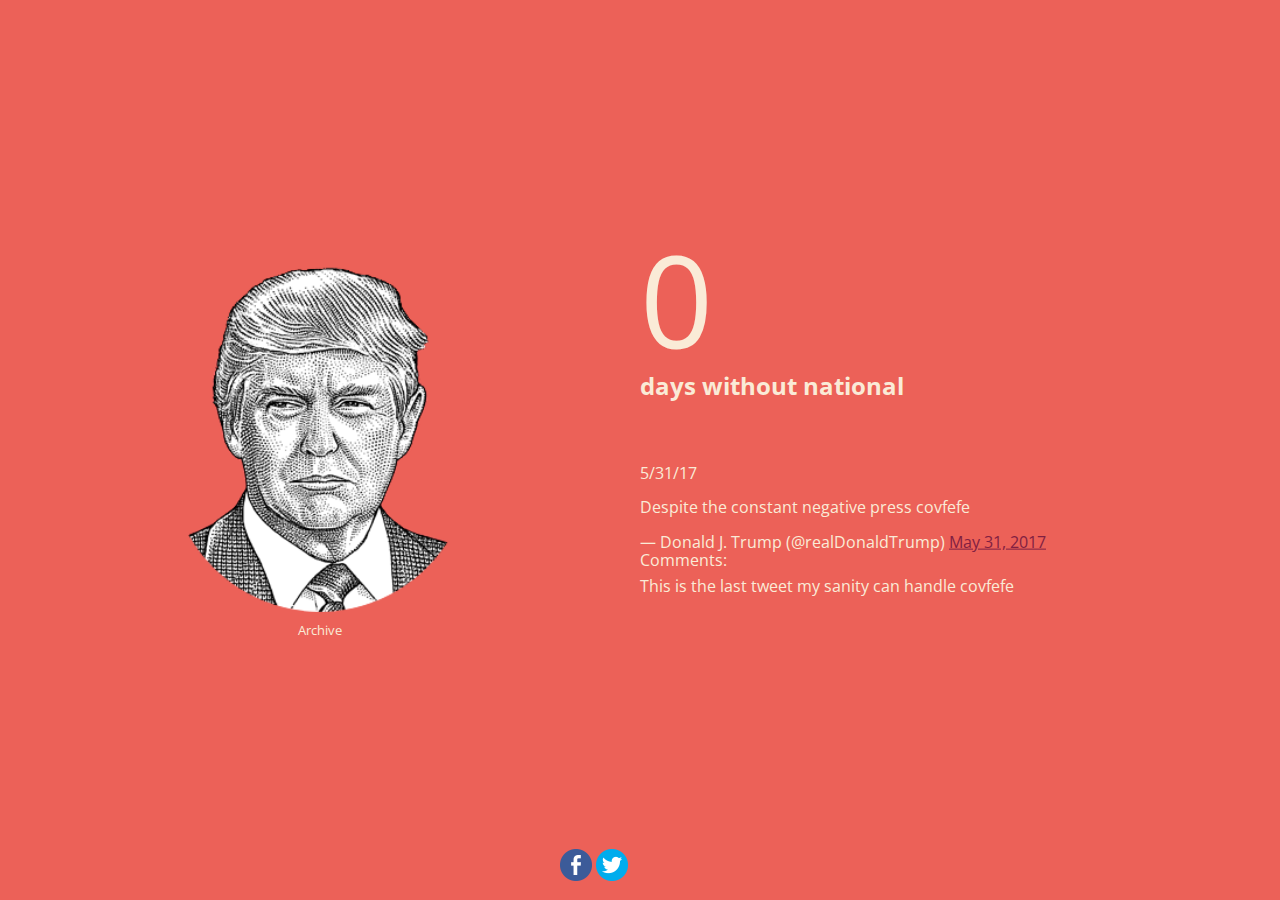
<file: index.html>
<!doctype html>

<html lang="en">
<head>
  	<meta charset="utf-8">
	<meta name="viewport" content="width=device-width" />
	<meta property="og:image" content="http://commander-in-tweet.com/imgs/donnyj.png" />
	<meta property="og:title" content="Commander-in-tweet" />
	<meta property="og:url" content="http://commander-in-tweet.com/" />

  	<title>Commander-in-Tweet</title>
  	<meta name="description" content="a national tragedy">
  	<meta name="author" content="a cuck">
  	<link rel="stylesheet" href="css/index.css">
	<link rel="stylesheet" href="css/normalize.css">
	<link href="https://fonts.googleapis.com/css?family=Open+Sans" rel="stylesheet">

	<link rel="shortcut icon" href="favicon.ico" type="image/x-icon">


  <!--[if lt IE 9]>
    <script src="https://cdnjs.cloudflare.com/ajax/libs/html5shiv/3.7.3/html5shiv.js"></script>
  <![endif]-->

  <script>
  (function(i,s,o,g,r,a,m){i['GoogleAnalyticsObject']=r;i[r]=i[r]||function(){
  (i[r].q=i[r].q||[]).push(arguments)},i[r].l=1*new Date();a=s.createElement(o),
  m=s.getElementsByTagName(o)[0];a.async=1;a.src=g;m.parentNode.insertBefore(a,m)
  })(window,document,'script','https://www.google-analytics.com/analytics.js','ga');

  ga('create', 'UA-90219422-1', 'auto');
  ga('send', 'pageview');

</script>

</head>

<body>

	<div class="donnyj">
	<div class="donnyj__image">
		<div class="donnyj__image-container">
			<img class="donnyj__himself" src="imgs/donnyj.png">
			<a class="donnyj__archive-link" href="archive.html"> Archive </a>
		</div>
	</div>
	<div class="donnyj__content">
		<div class="donnyj__counter">
			<div class="donnyj__number">
				0
			</div>
			<div class="donnyj__rw-wrapper">
				<h2 class="donnyj__rw-sentence">
					days without national
					<div class="donnyj__rw-words donnyj__rw-words-1">
						<span>embarassment</span>
						<span>disgrace</span>
						<span>tragedy</span>
						<span>farce</span>
						<span>shame</span>
						<span>humiliation</span>
					</div>
				</h2>
			</div>
            <div class="donnyj__source">
				<div class="donnyj__source">
					<div class="donnyj__date">
						5/31/17
					</div>
					<div class="donnyj__source-container">
						<!-- <img class="donnyj__award" src="imgs/trophy.png"> -->
						<blockquote class="twitter-tweet" data-lang="en"><p lang="en" dir="ltr">Despite the constant negative press covfefe</p>&mdash; Donald J. Trump (@realDonaldTrump) <a href="https://twitter.com/realDonaldTrump/status/869766994899468288">May 31, 2017</a></blockquote>
						<script async src="//platform.twitter.com/widgets.js" charset="utf-8"></script>
					</div>
				</div>
				<div class="donnyj__comments">
					<div class="donnyj__comments-title"> Comments: </div>
					<div class="donnyj__comments-text">
						This is the last tweet my sanity can handle covfefe
					</div>
				</div>
            </div>
		</div>
	</div>
	<ul class="share-buttons">
  		<li><a href="https://www.facebook.com/sharer/sharer.php?u=http%3A%2F%2Fcommander-in-tweet.com&t=Commander-in-tweet" title="Share on Facebook" target="_blank"><img alt="Share on Facebook" src="imgs/Facebook.png"></a></li>
  		<li><a href="https://twitter.com/intent/tweet?source=http%3A%2F%2Fcommander-in-tweet.com&text=Commander-in-tweet:%20http%3A%2F%2Fcommander-in-tweet.com" target="_blank" title="Tweet"><img alt="Tweet" src="imgs/Twitter.png"></a></li>
	</ul>
</div>


</body>
</html>
</file>
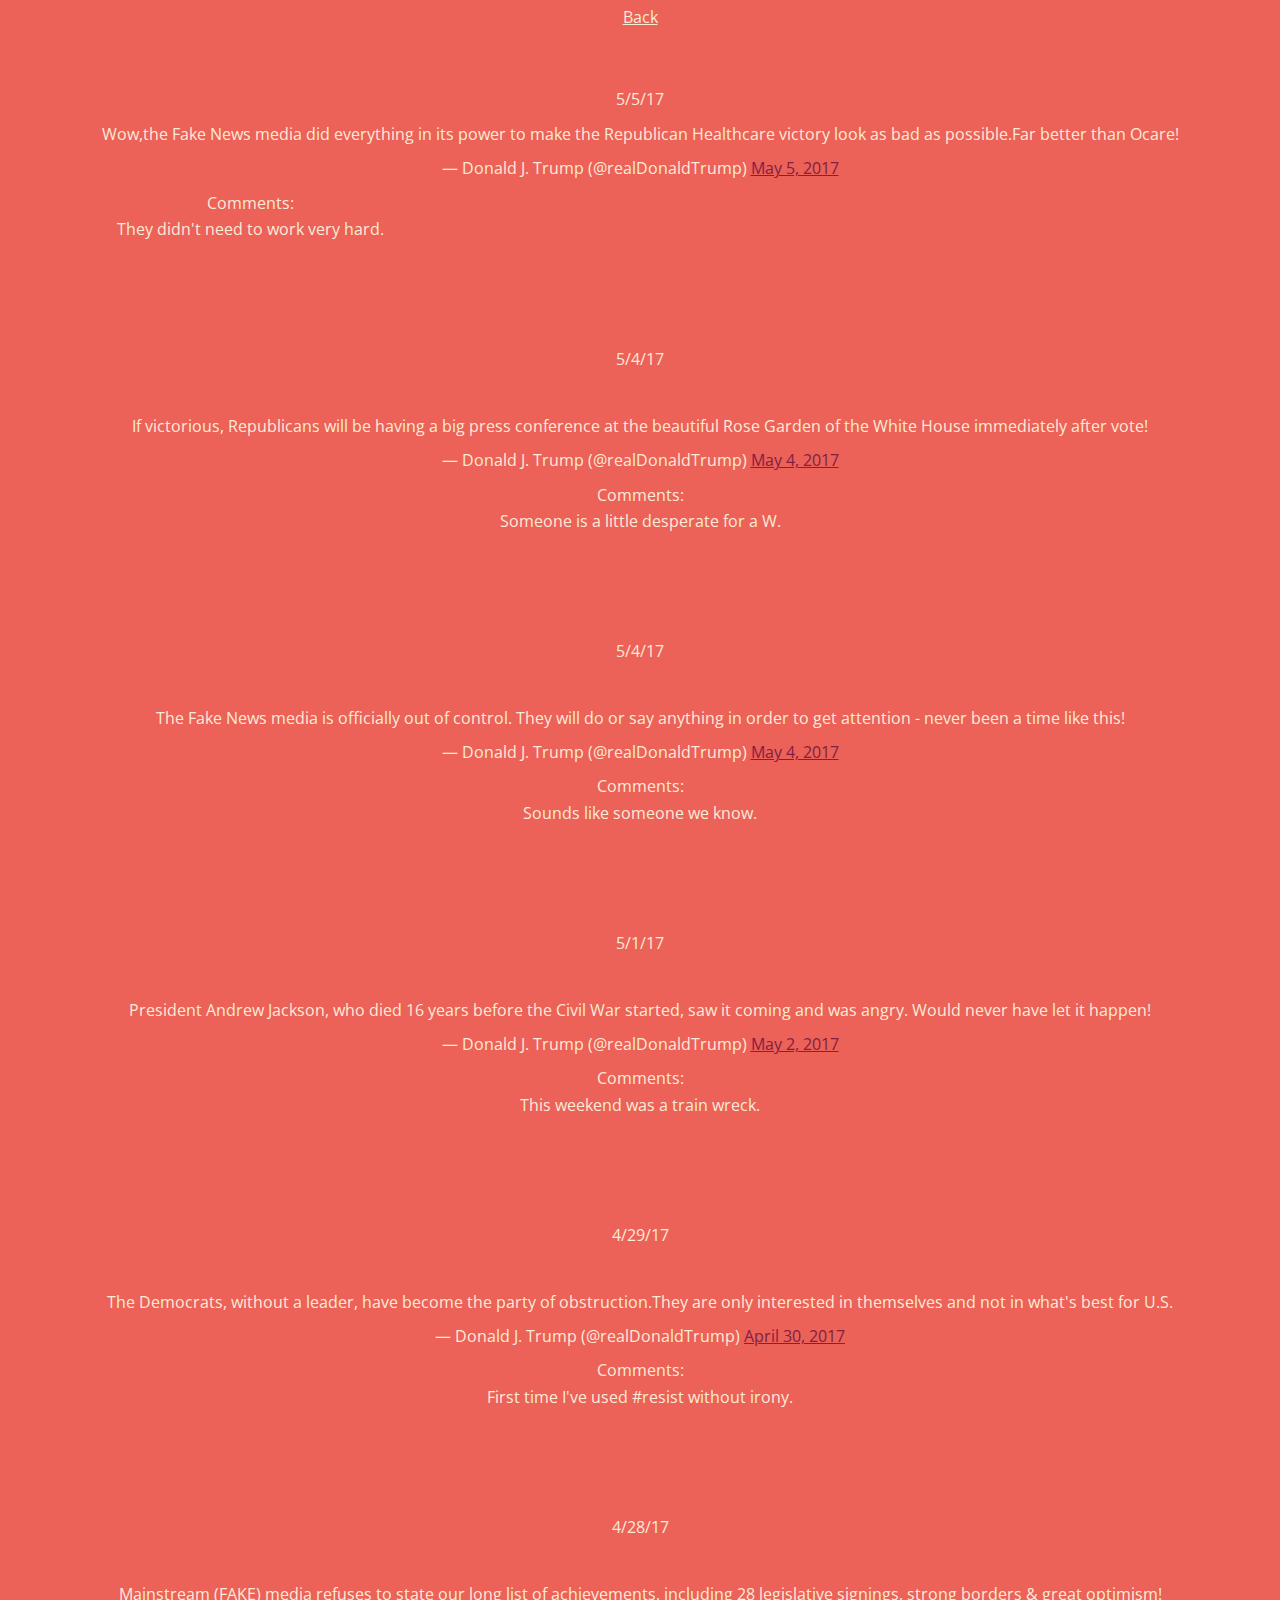
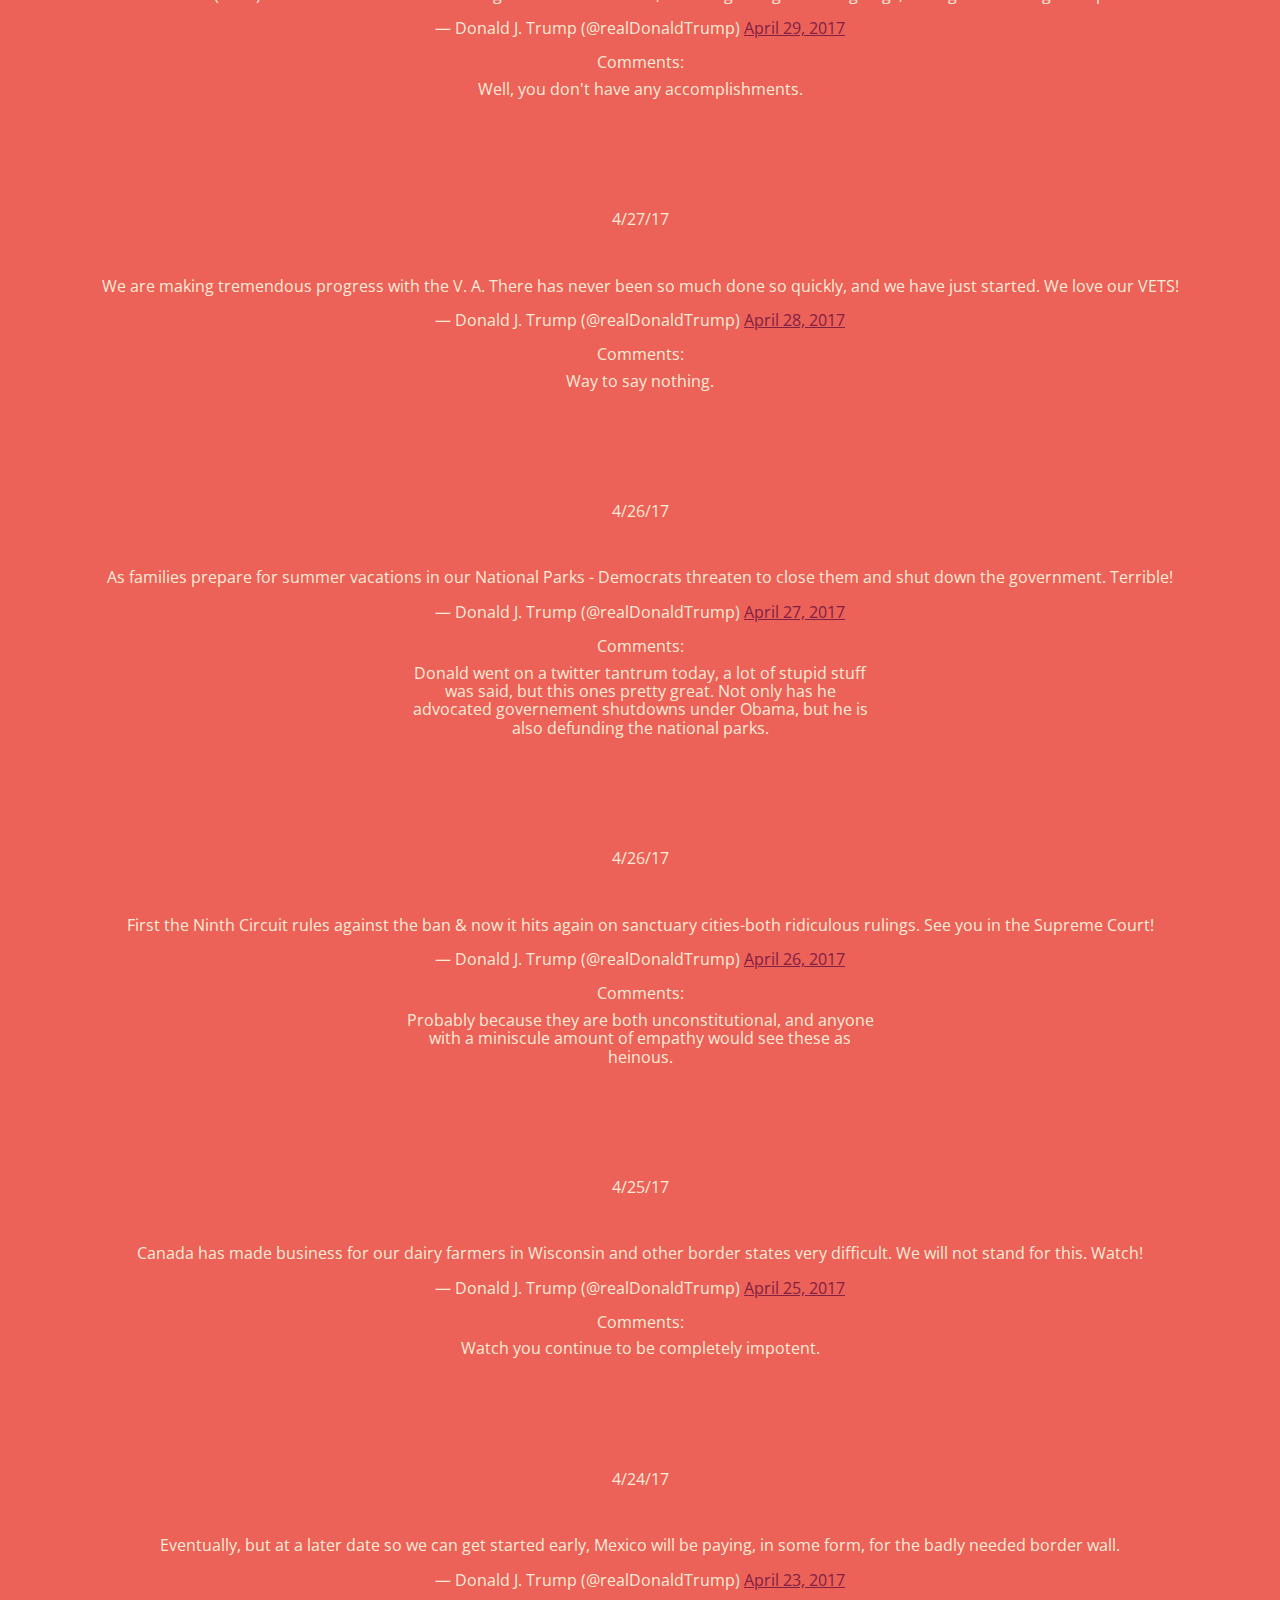
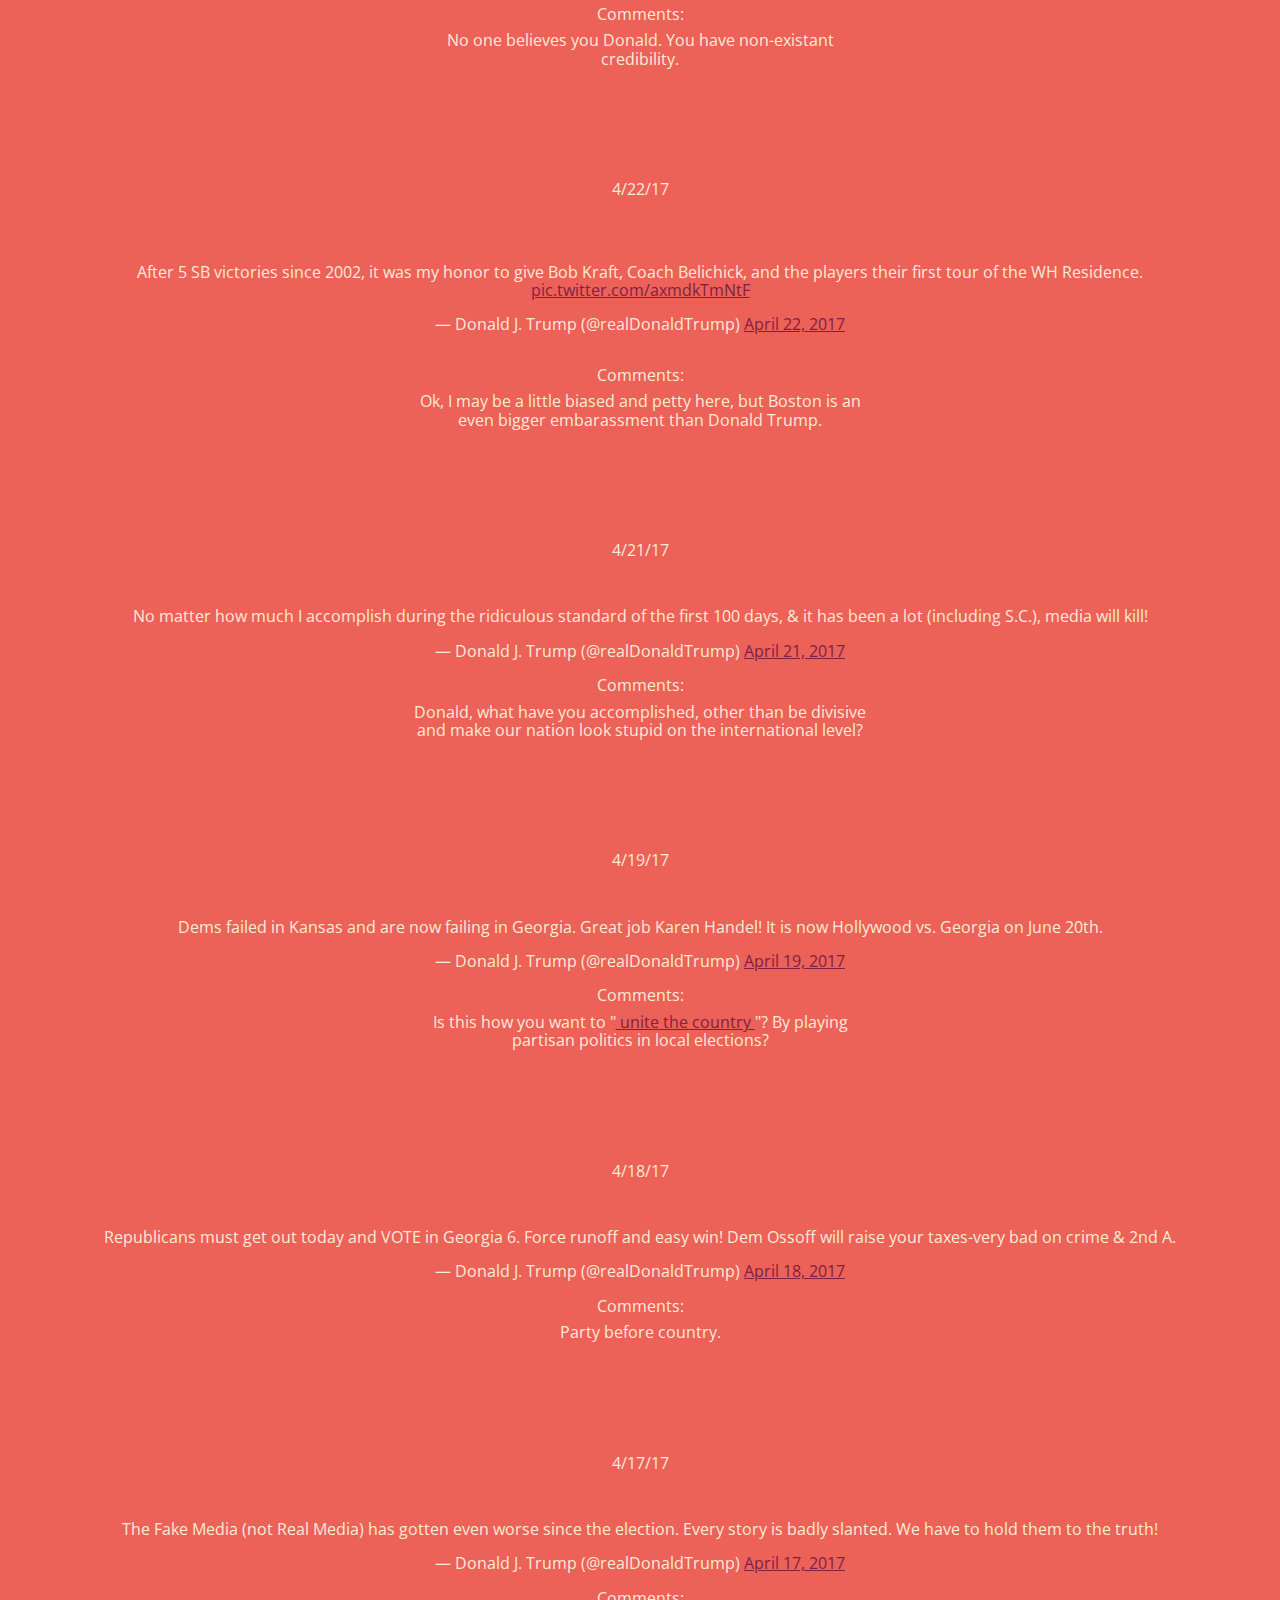
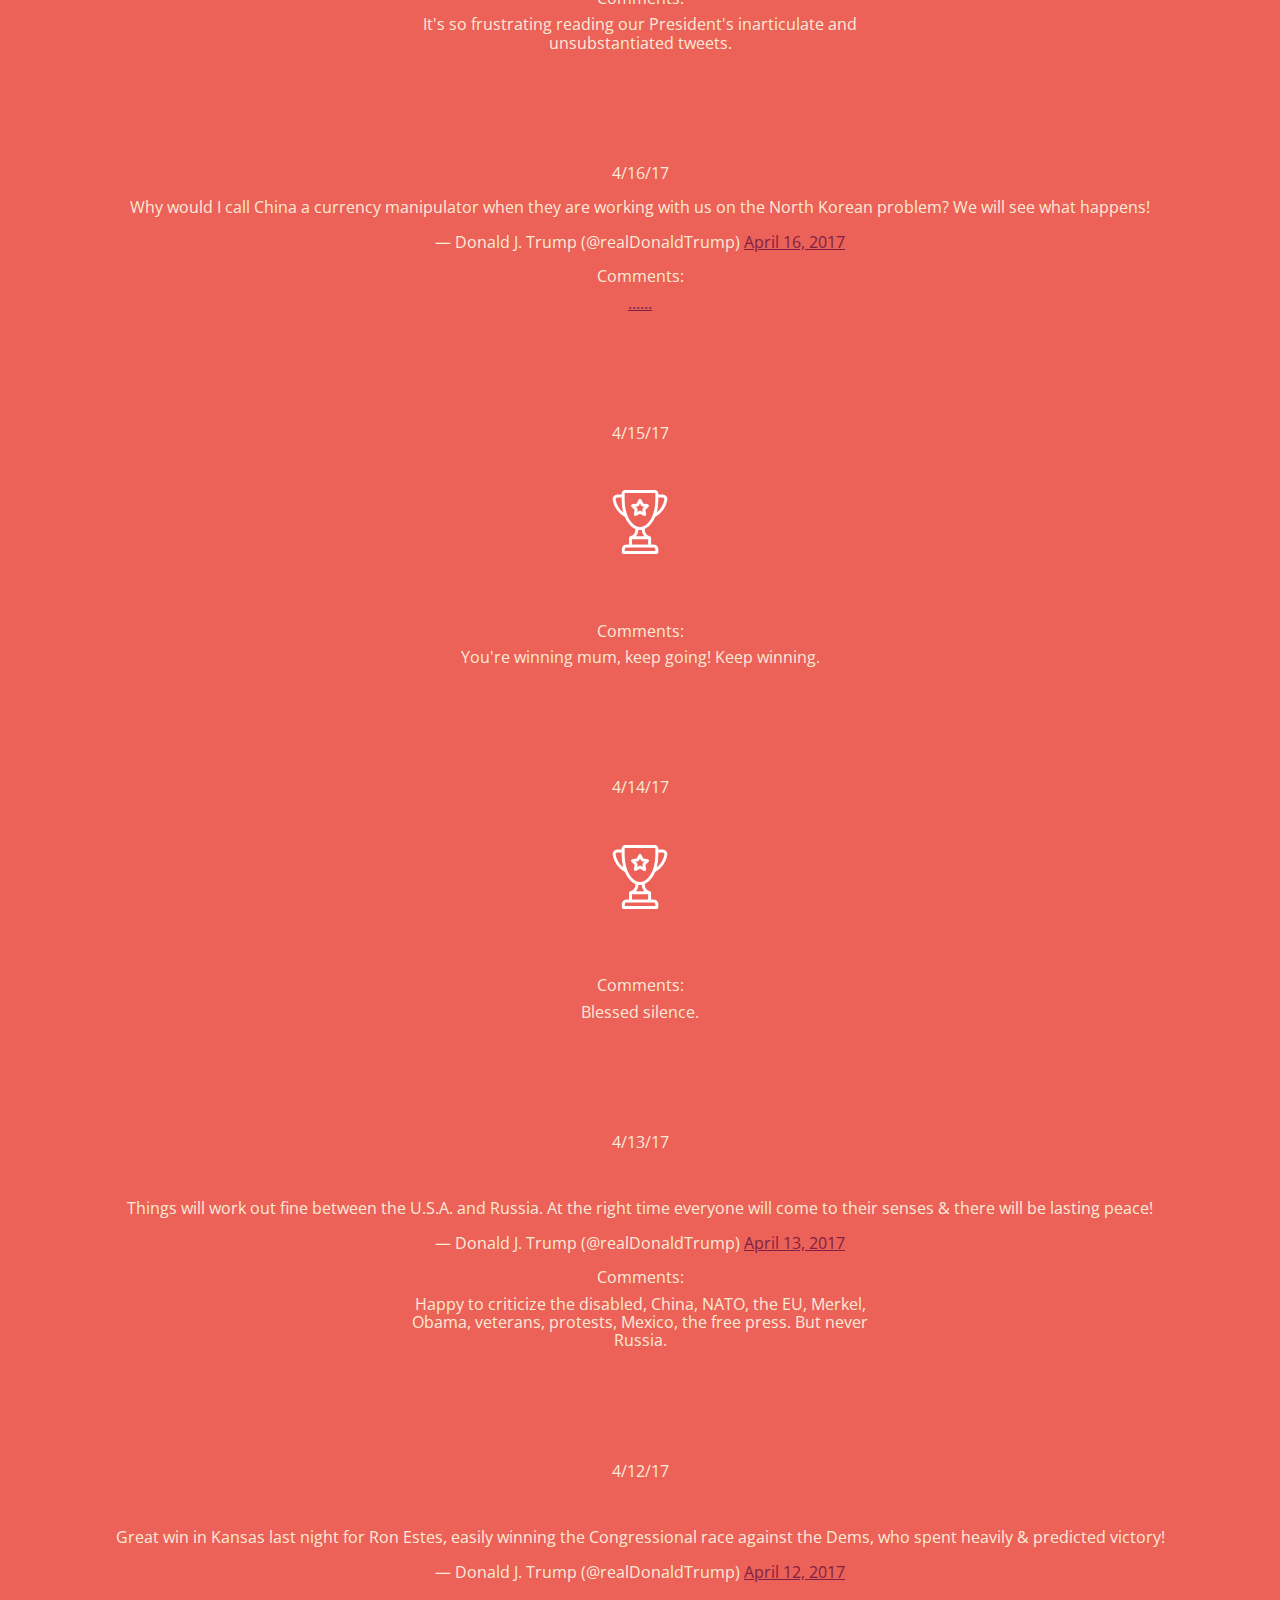
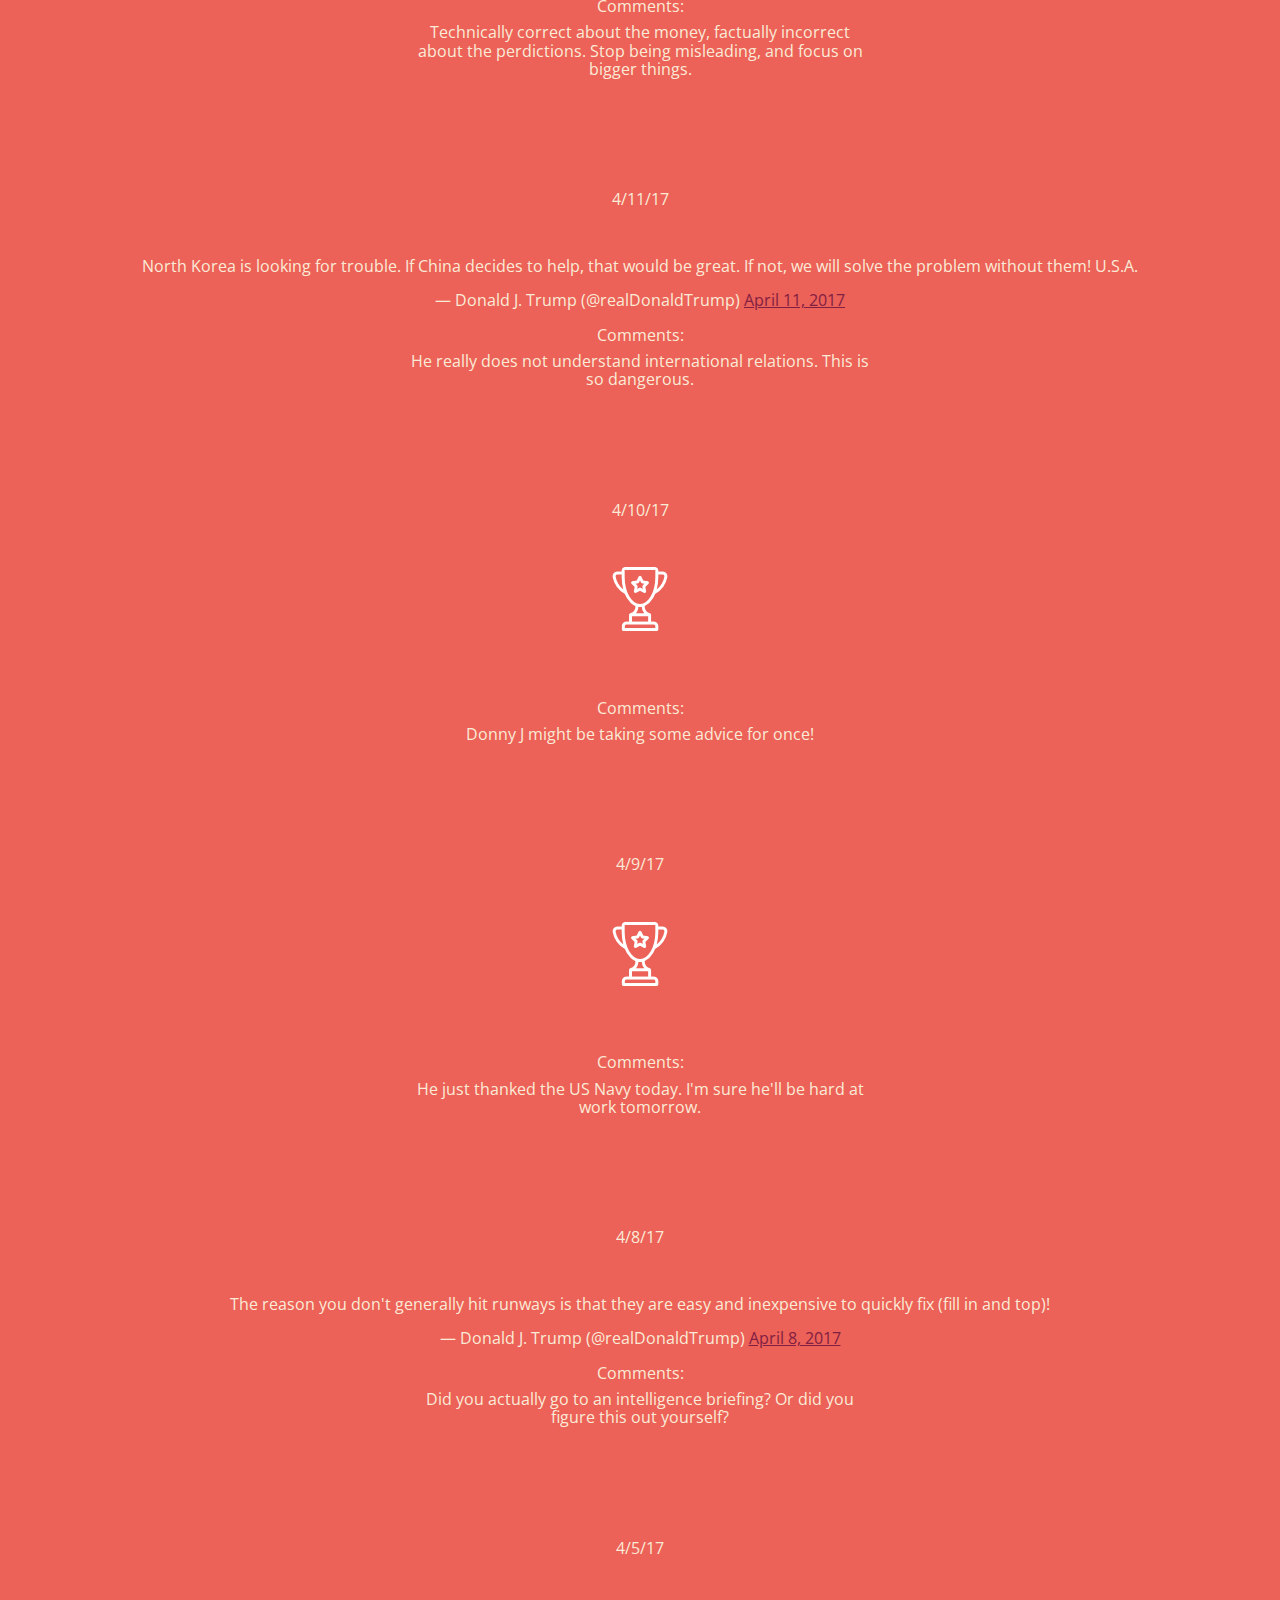
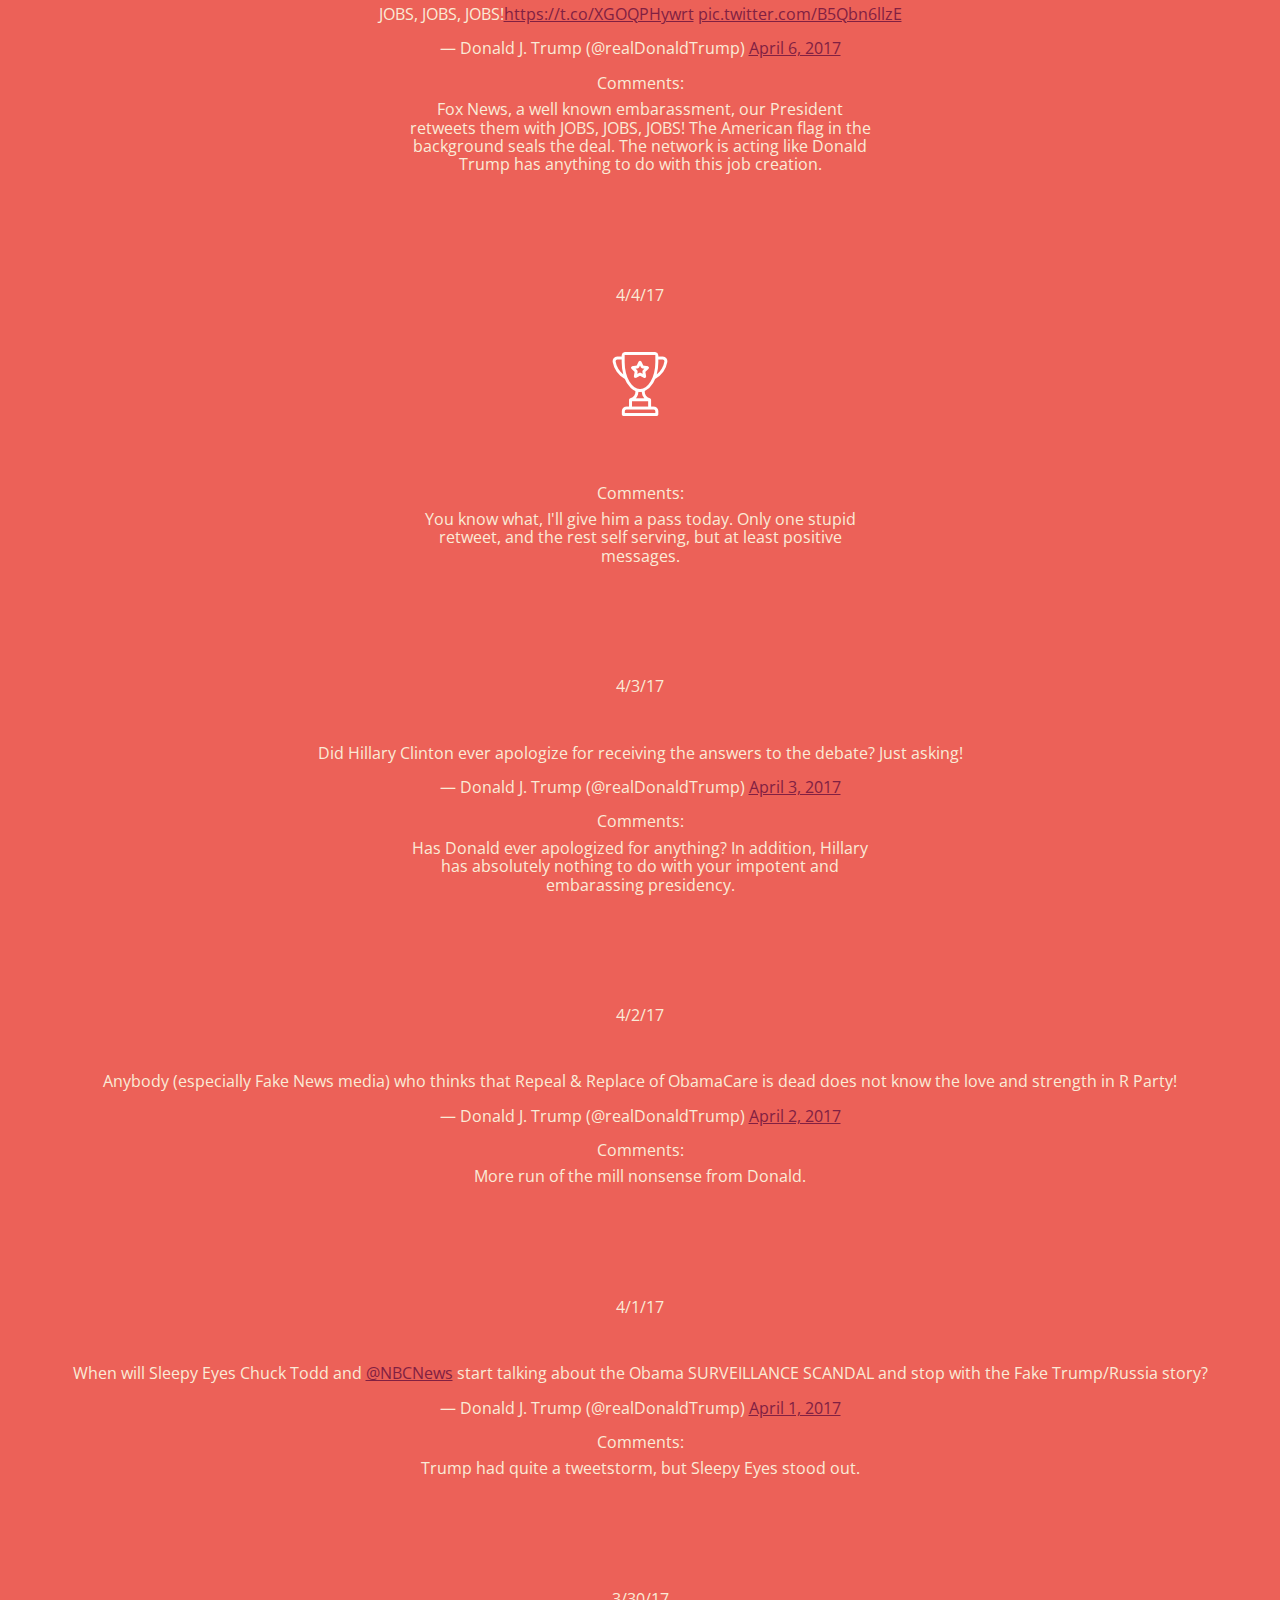
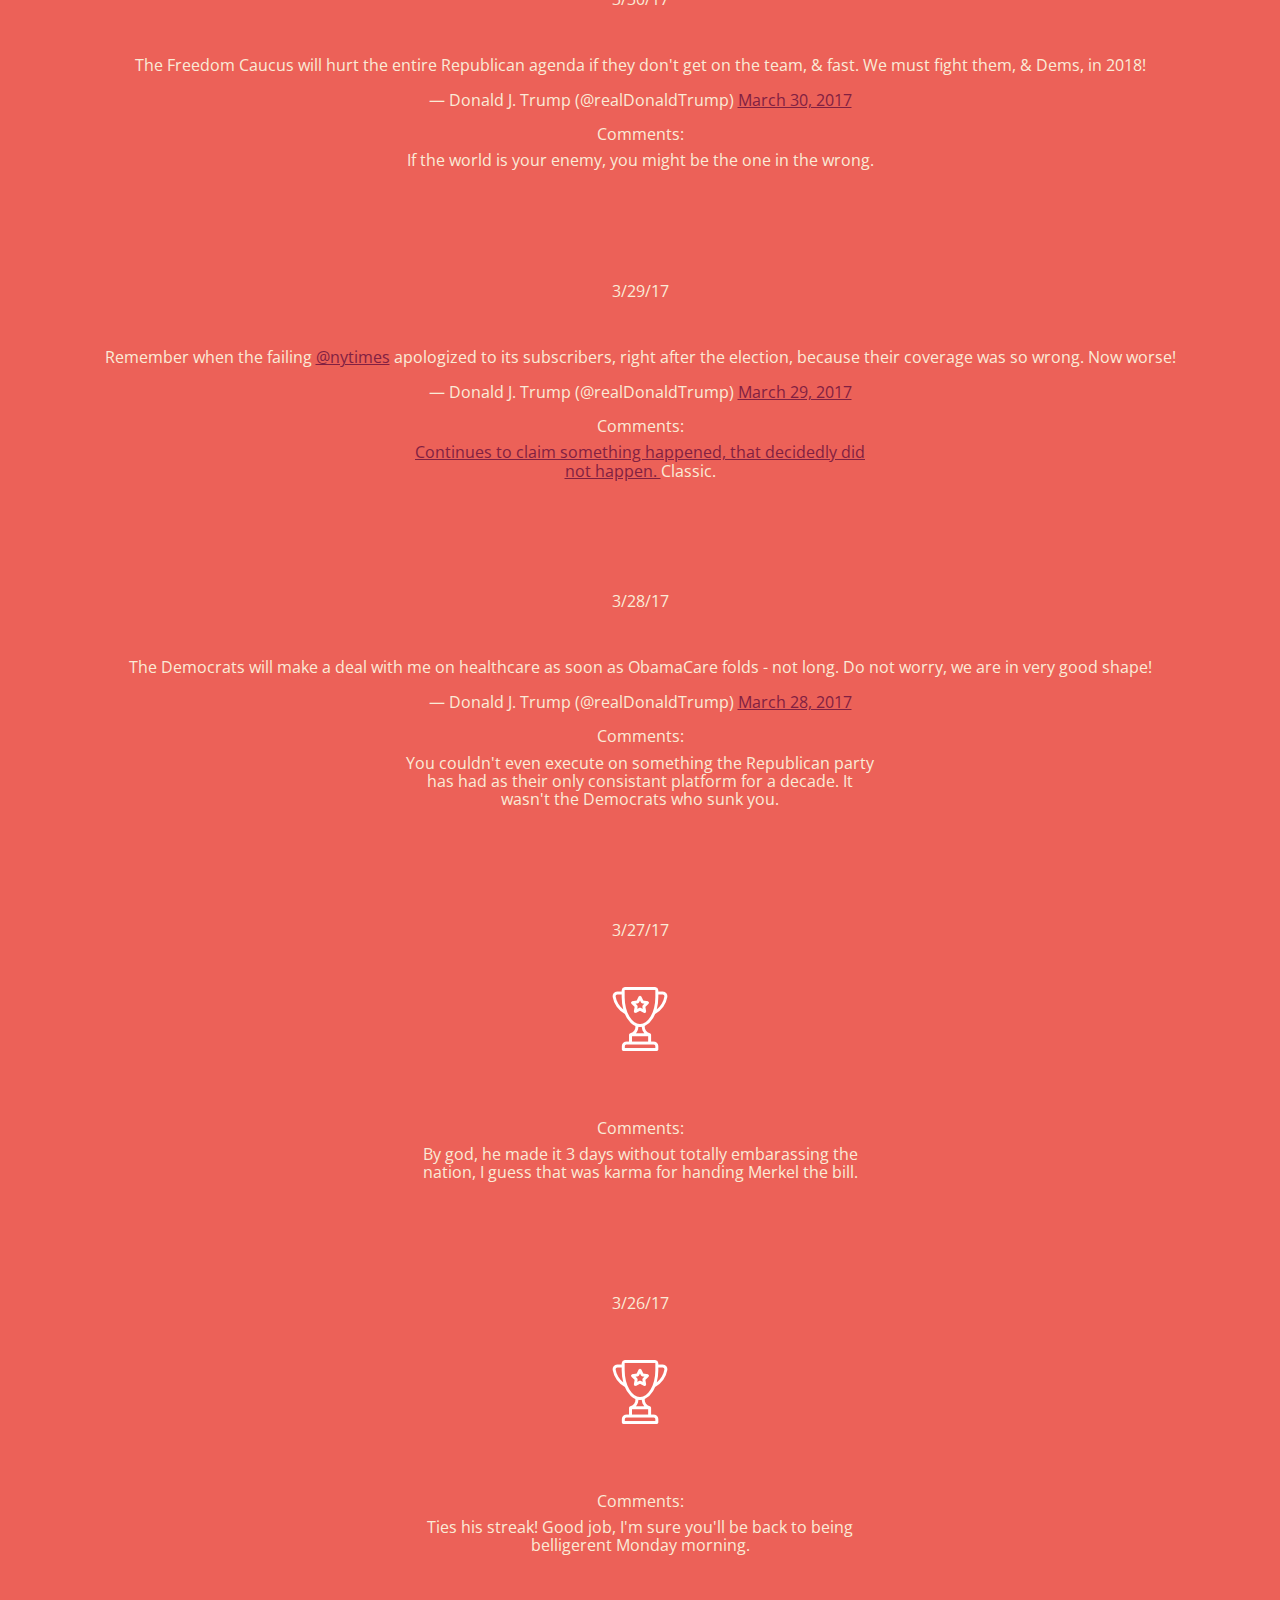
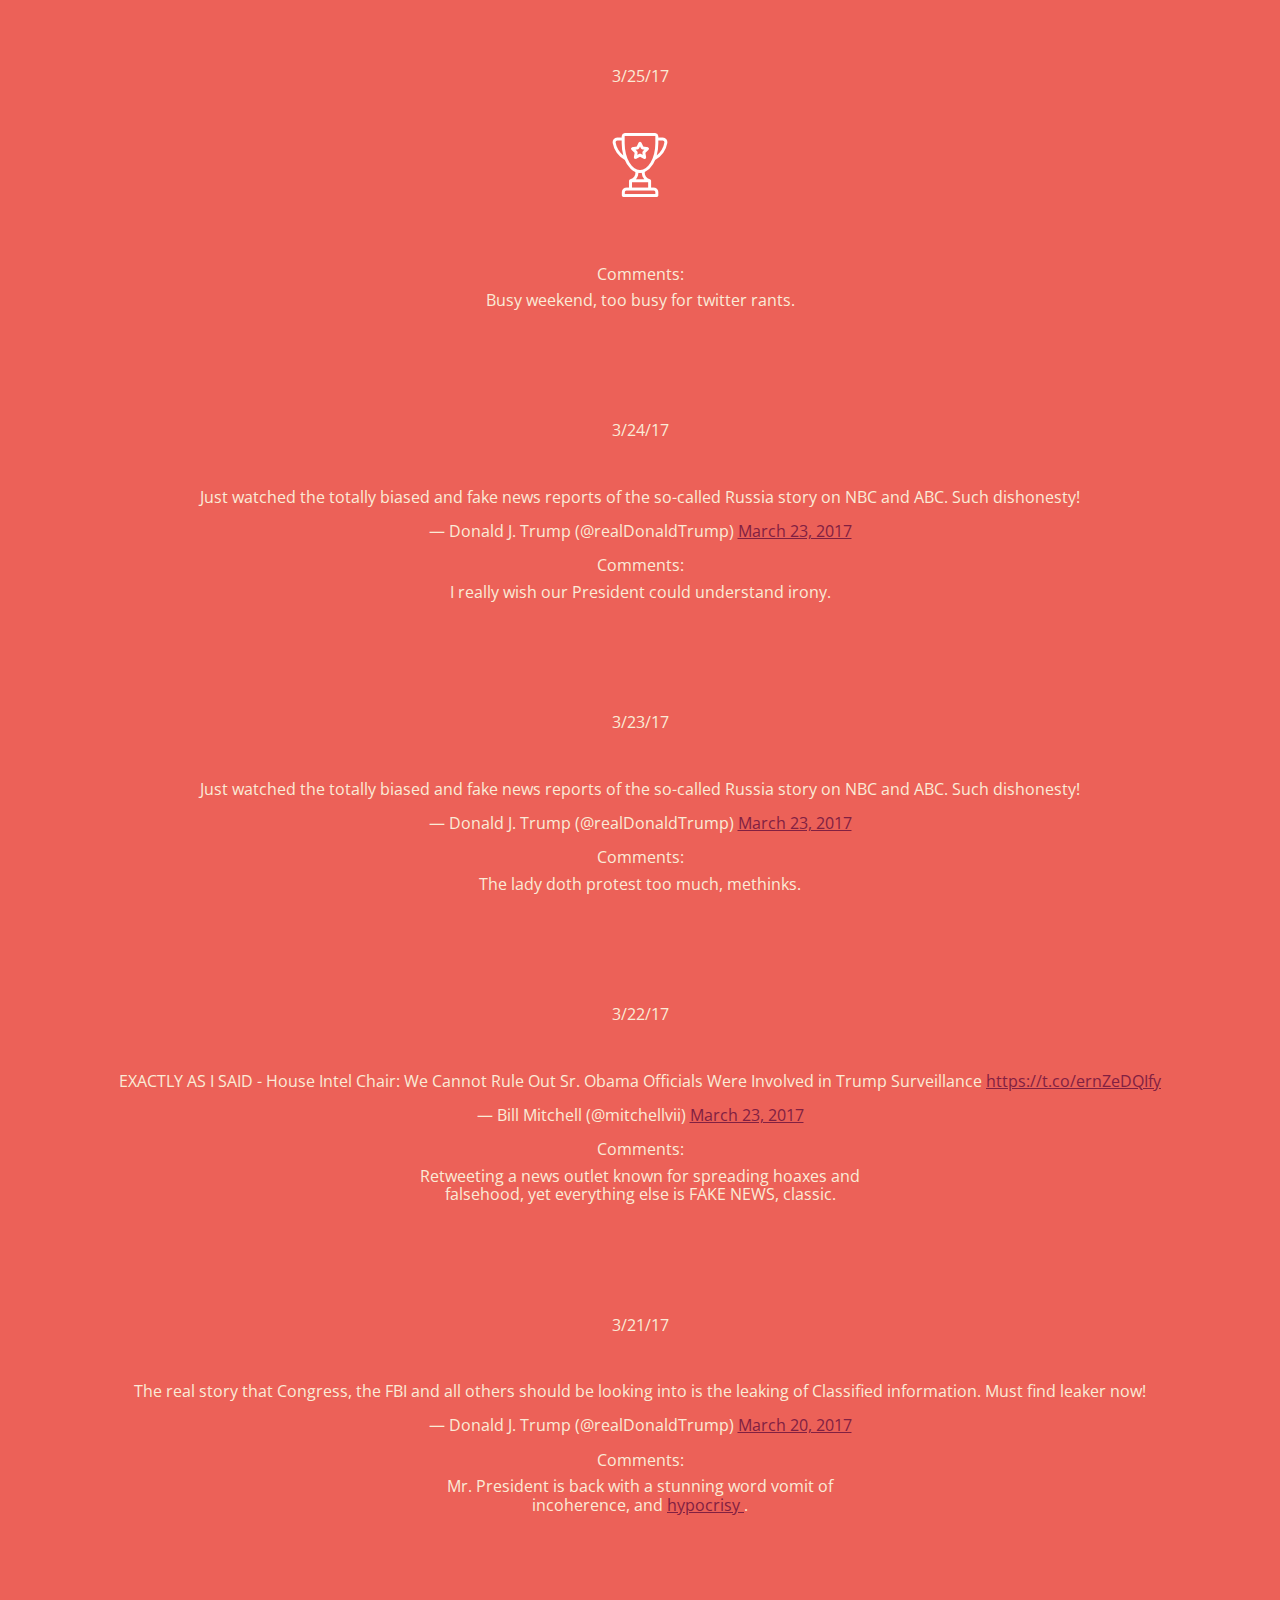
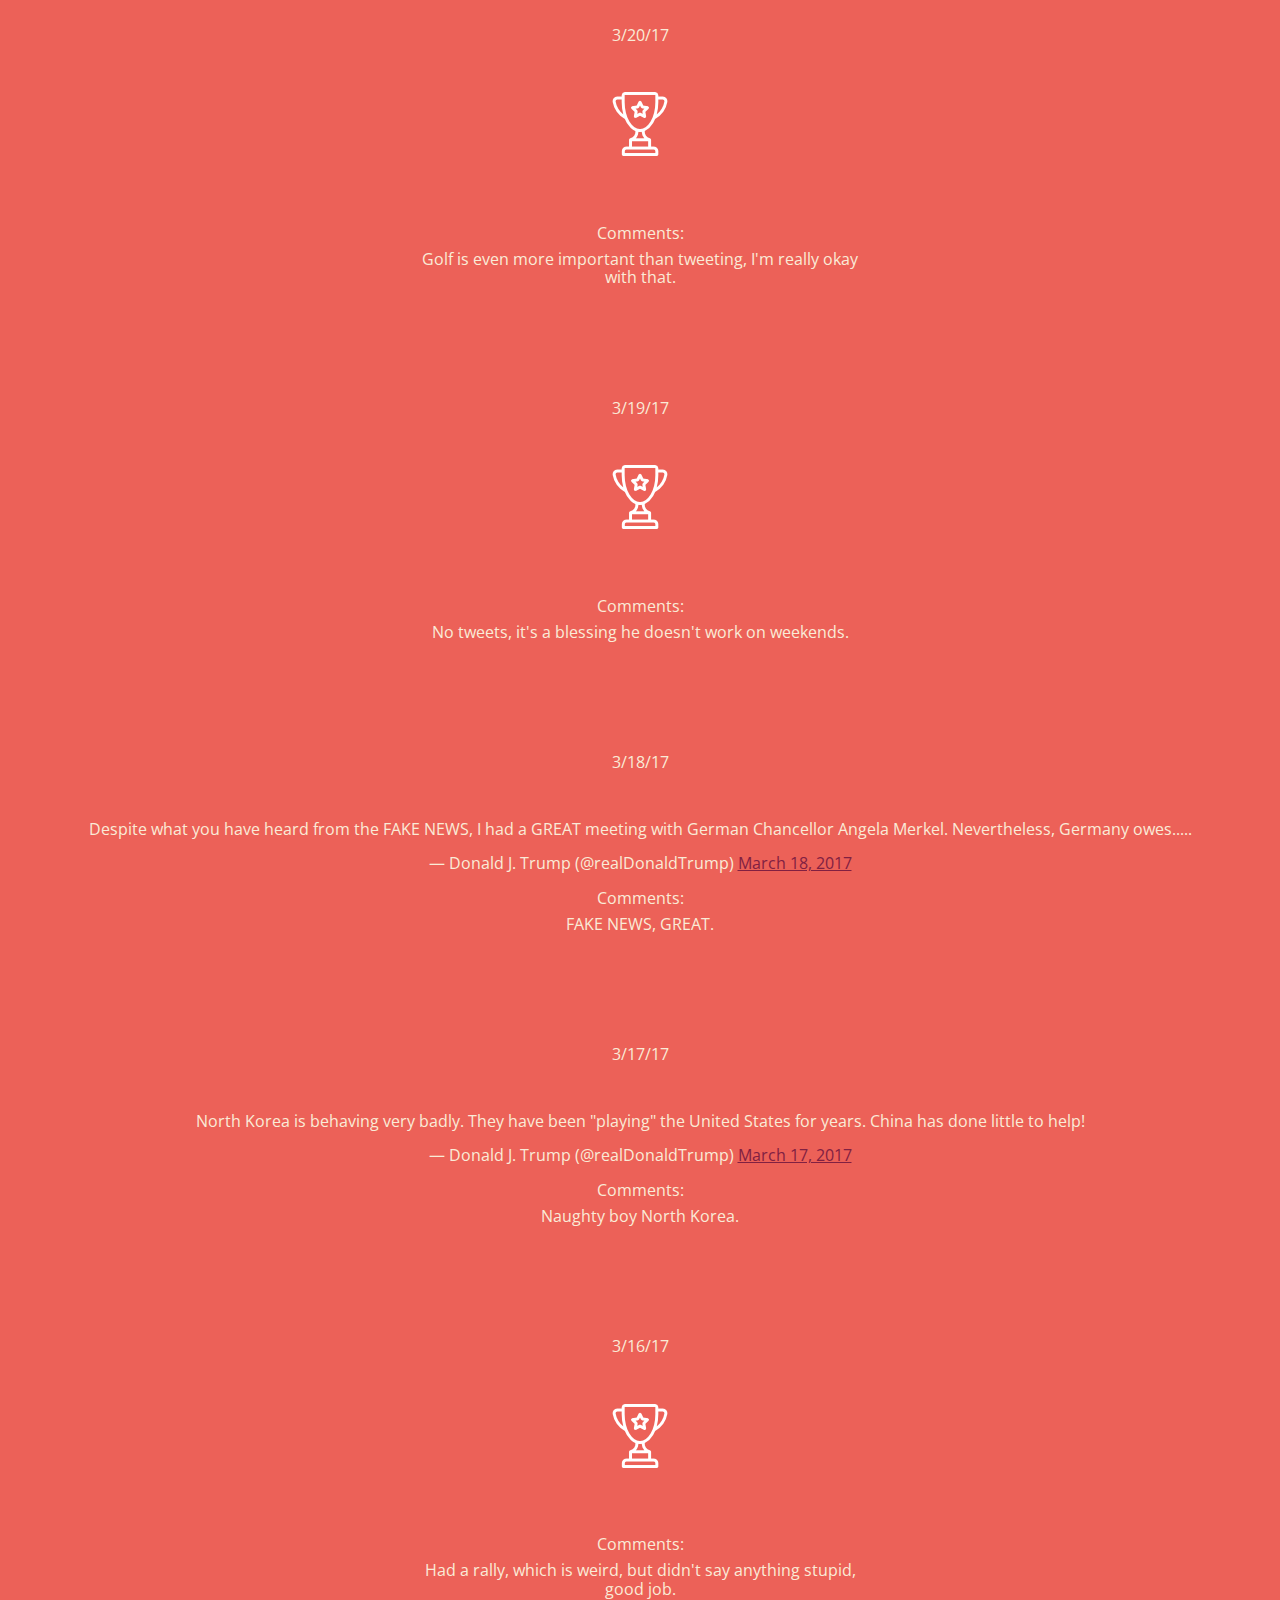
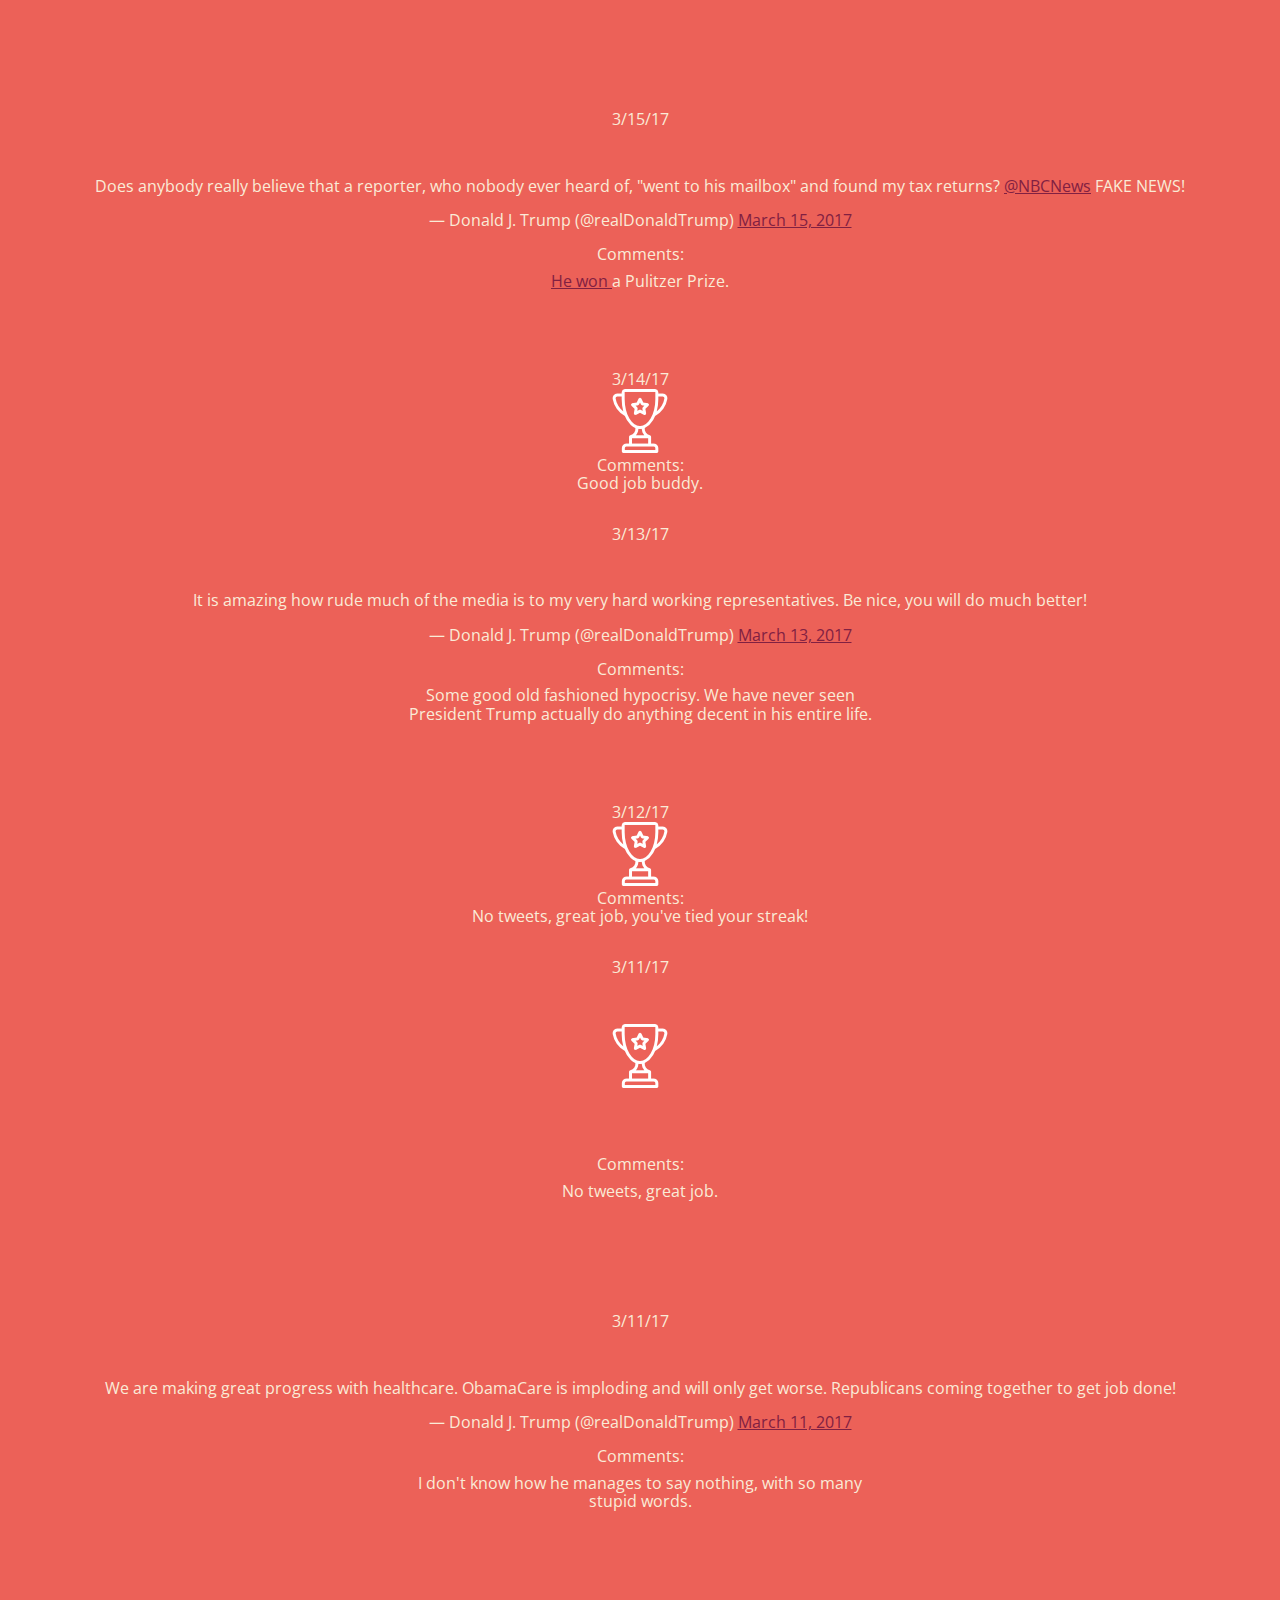
<file: archive.html>
<!doctype html>

<html lang="en">
<head>
  	<meta charset="utf-8">
	<meta name="viewport" content="width=device-width" />
	<meta property="og:image" content="http://commander-in-tweet.com/imgs/donnyj.png" />
	<meta property="og:title" content="Commander-in-tweet" />
	<meta property="og:url" content="http://commander-in-tweet.com/" />

  	<title>Commander-in-Tweet</title>
  	<meta name="description" content="a national tragedy">
  	<meta name="author" content="a cuck">
  	<link rel="stylesheet" href="css/archive.css">
	<link rel="stylesheet" href="css/normalize.css">
	<link href="https://fonts.googleapis.com/css?family=Open+Sans" rel="stylesheet">

	<link rel="shortcut icon" href="favicon.ico" type="image/x-icon">


  <!--[if lt IE 9]>
    <script src="https://cdnjs.cloudflare.com/ajax/libs/html5shiv/3.7.3/html5shiv.js"></script>
  <![endif]-->

  <script>
  (function(i,s,o,g,r,a,m){i['GoogleAnalyticsObject']=r;i[r]=i[r]||function(){
  (i[r].q=i[r].q||[]).push(arguments)},i[r].l=1*new Date();a=s.createElement(o),
  m=s.getElementsByTagName(o)[0];a.async=1;a.src=g;m.parentNode.insertBefore(a,m)
  })(window,document,'script','https://www.google-analytics.com/analytics.js','ga');

  ga('create', 'UA-90219422-1', 'auto');
  ga('send', 'pageview');

</script>

</head>

<body>

	<div class="donnyj">
		<div class="donnyj__back">
			<a href="/"> Back </a>
		</div>

		<div class="donnyj__source">
			<div class="donnyj__source">
				<div class="donnyj__date">
					5/5/17
				</div>
				<div class="donnyj__source-container">
					<!-- <img class="donnyj__award" src="imgs/trophy.png"> -->
					<blockquote class="twitter-tweet" data-lang="en"><p lang="en" dir="ltr">Wow,the Fake News media did everything in its power to make the Republican Healthcare victory look as bad as possible.Far better than Ocare!</p>&mdash; Donald J. Trump (@realDonaldTrump) <a href="https://twitter.com/realDonaldTrump/status/860635815277453313">May 5, 2017</a></blockquote>
					<script async src="//platform.twitter.com/widgets.js" charset="utf-8"></script>
				</div>
			</div>
			<div class="donnyj__comments">
				<div class="donnyj__comments-title"> Comments: </div>
				<div class="donnyj__comments-text">
					They didn't need to work very hard.
				</div>
			</div>
		</div>

		<div class="donnyj__source">
			<div class="donnyj__date">
				5/4/17
			</div>
			<div class="donnyj__source-container">
				<!-- <img class="donnyj__award" src="imgs/trophy.png"> -->
				<blockquote class="twitter-tweet donnyj__source" data-lang="en"><p lang="en" dir="ltr">If victorious, Republicans will be having a big press conference at the beautiful Rose Garden of the White House immediately after vote!</p>&mdash; Donald J. Trump (@realDonaldTrump) <a href="https://twitter.com/realDonaldTrump/status/860194183797243904">May 4, 2017</a></blockquote>
				<script async src="//platform.twitter.com/widgets.js" charset="utf-8"></script>
			</div>
		</div>
		<div class="donnyj__comments">
			<div class="donnyj__comments-title"> Comments: </div>
			<div class="donnyj__comments-text">
				Someone is a little desperate for a W.
			</div>
		</div>

		<div class="donnyj__source">
			<div class="donnyj__date">
				5/4/17
			</div>
			<div class="donnyj__source-container">
				<!-- <img class="donnyj__award" src="imgs/trophy.png"> -->
				<blockquote class="twitter-tweet donnyj__source" data-lang="en"><p lang="en" dir="ltr">The Fake News media is officially out of control. They will do or say anything in order to get attention - never been a time like this!</p>&mdash; Donald J. Trump (@realDonaldTrump) <a href="https://twitter.com/realDonaldTrump/status/860087334519414784">May 4, 2017</a></blockquote>
				<script async src="//platform.twitter.com/widgets.js" charset="utf-8"></script>
			</div>
		</div>
		<div class="donnyj__comments">
			<div class="donnyj__comments-title"> Comments: </div>
			<div class="donnyj__comments-text">
				Sounds like someone we know.
			</div>
		</div>

		<div class="donnyj__source">
			<div class="donnyj__date">
				5/1/17
			</div>
			<div class="donnyj__source-container">
				<!-- <img class="donnyj__award" src="imgs/trophy.png"> -->
				<blockquote class="twitter-tweet donnyj__source" data-lang="en"><p lang="en" dir="ltr">President Andrew Jackson, who died 16 years before the Civil War started, saw it coming and was angry. Would never have let it happen!</p>&mdash; Donald J. Trump (@realDonaldTrump) <a href="https://twitter.com/realDonaldTrump/status/859209801175269376">May 2, 2017</a></blockquote>
				<script async src="//platform.twitter.com/widgets.js" charset="utf-8"></script>
			</div>
		</div>
		<div class="donnyj__comments">
			<div class="donnyj__comments-title"> Comments: </div>
			<div class="donnyj__comments-text">
				This weekend was a train wreck.
			</div>
		</div>

		<div class="donnyj__source">
			<div class="donnyj__date">
				4/29/17
			</div>
			<div class="donnyj__source-container">
				<!-- <img class="donnyj__award" src="imgs/trophy.png"> -->
				<blockquote class="twitter-tweet donnyj__source" data-lang="en"><p lang="en" dir="ltr">The Democrats, without a leader, have become the party of obstruction.They are only interested in themselves and not in what&#39;s best for U.S.</p>&mdash; Donald J. Trump (@realDonaldTrump) <a href="https://twitter.com/realDonaldTrump/status/858654431956672512">April 30, 2017</a></blockquote>
				<script async src="//platform.twitter.com/widgets.js" charset="utf-8"></script>
			</div>
		</div>
		<div class="donnyj__comments">
			<div class="donnyj__comments-title"> Comments: </div>
			<div class="donnyj__comments-text">
				First time I've used #resist without irony.
			</div>
		</div>

		<div class="donnyj__source">
			<div class="donnyj__date">
				4/28/17
			</div>
			<div class="donnyj__source-container">
				<!-- <img class="donnyj__award" src="imgs/trophy.png"> -->
				<blockquote class="twitter-tweet donnyj__source" data-lang="en"><p lang="en" dir="ltr">Mainstream (FAKE) media refuses to state our long list of achievements, including 28 legislative signings, strong borders &amp; great optimism!</p>&mdash; Donald J. Trump (@realDonaldTrump) <a href="https://twitter.com/realDonaldTrump/status/858375278686613504">April 29, 2017</a></blockquote>
				<script async src="//platform.twitter.com/widgets.js" charset="utf-8"></script>
			</div>
		</div>
		<div class="donnyj__comments">
			<div class="donnyj__comments-title"> Comments: </div>
			<div class="donnyj__comments-text">
				Well, you don't have any accomplishments.
			</div>
		</div>

		<div class="donnyj__source">
			<div class="donnyj__date">
				4/27/17
			</div>
			<div class="donnyj__source-container">
				<!-- <img class="donnyj__award" src="imgs/trophy.png"> -->
				<blockquote class="twitter-tweet donnyj__source" data-lang="en"><p lang="en" dir="ltr">We are making tremendous progress with the V. A. There has never been so much done so quickly, and we have just started. We love our VETS!</p>&mdash; Donald J. Trump (@realDonaldTrump) <a href="https://twitter.com/realDonaldTrump/status/857931397562085376">April 28, 2017</a></blockquote>
				<script async src="//platform.twitter.com/widgets.js" charset="utf-8"></script>
			</div>
		</div>
		<div class="donnyj__comments">
			<div class="donnyj__comments-title"> Comments: </div>
			<div class="donnyj__comments-text">
				Way to say nothing.
			</div>
		</div>

		<div class="donnyj__source">
			<div class="donnyj__date">
				4/26/17
			</div>
			<div class="donnyj__source-container">
				<!-- <img class="donnyj__award" src="imgs/trophy.png"> -->
				<blockquote class="twitter-tweet donnyj__source" data-lang="en"><p lang="en" dir="ltr">As families prepare for summer vacations in our National Parks - Democrats threaten to close them and shut down the government. Terrible!</p>&mdash; Donald J. Trump (@realDonaldTrump) <a href="https://twitter.com/realDonaldTrump/status/857605104417026049">April 27, 2017</a></blockquote>
				<script async src="//platform.twitter.com/widgets.js" charset="utf-8"></script>
			</div>
		</div>
		<div class="donnyj__comments">
			<div class="donnyj__comments-title"> Comments: </div>
			<div class="donnyj__comments-text">
				Donald went on a twitter tantrum today, a lot of stupid stuff was said, but this ones pretty great.  Not only has he advocated governement shutdowns under Obama, but he is also defunding the national parks.
			</div>
		</div>

		<div class="donnyj__source">
			<div class="donnyj__date">
				4/26/17
			</div>
			<div class="donnyj__source-container">
				<!-- <img class="donnyj__award" src="imgs/trophy.png"> -->
				<blockquote class="twitter-tweet donnyj__source" data-lang="en"><p lang="en" dir="ltr">First the Ninth Circuit rules against the ban &amp; now it hits again on sanctuary cities-both ridiculous rulings. See you in the Supreme Court!</p>&mdash; Donald J. Trump (@realDonaldTrump) <a href="https://twitter.com/realDonaldTrump/status/857177434210304001">April 26, 2017</a></blockquote>
				<script async src="//platform.twitter.com/widgets.js" charset="utf-8"></script>
			</div>
		</div>
		<div class="donnyj__comments">
			<div class="donnyj__comments-title"> Comments: </div>
			<div class="donnyj__comments-text">
				Probably because they are both unconstitutional, and anyone with a miniscule amount of empathy would see these as heinous.
			</div>
		</div>

        <div class="donnyj__source">
            <div class="donnyj__date">
                4/25/17
            </div>
            <div class="donnyj__source-container">
                <!-- <img class="donnyj__award" src="imgs/trophy.png"> -->
                <blockquote class="twitter-tweet donnyj__source" data-lang="en"><p lang="en" dir="ltr">Canada has made business for our dairy farmers in Wisconsin and other border states very difficult. We will not stand for this. Watch!</p>&mdash; Donald J. Trump (@realDonaldTrump) <a href="https://twitter.com/realDonaldTrump/status/856847826663460865">April 25, 2017</a></blockquote>
                <script async src="//platform.twitter.com/widgets.js" charset="utf-8"></script>
            </div>
        </div>
        <div class="donnyj__comments">
            <div class="donnyj__comments-title"> Comments: </div>
            <div class="donnyj__comments-text">
                Watch you continue to be completely impotent.
            </div>
        </div>

		<div class="donnyj__source">
			<div class="donnyj__date">
				4/24/17
			</div>
			<div class="donnyj__source-container">
				<!-- <img class="donnyj__award" src="imgs/trophy.png"> -->
				<blockquote class="twitter-tweet donnyj__source" data-lang="en"><p lang="en" dir="ltr">Eventually, but at a later date so we can get started early, Mexico will be paying, in some form, for the badly needed border wall.</p>&mdash; Donald J. Trump (@realDonaldTrump) <a href="https://twitter.com/realDonaldTrump/status/856172056932700164">April 23, 2017</a></blockquote>
				<script async src="//platform.twitter.com/widgets.js" charset="utf-8"></script>
			</div>
		</div>
		<div class="donnyj__comments">
			<div class="donnyj__comments-title"> Comments: </div>
			<div class="donnyj__comments-text">
				No one believes you Donald.  You have non-existant credibility.
			</div>
		</div>

		<div class="donnyj__source">
			<div class="donnyj__date">
				4/22/17
			</div>
			<div class="donnyj__source-container">
				<!-- <img class="donnyj__award" src="imgs/trophy.png"> -->
				<blockquote class="twitter-video donnyj__source" data-lang="en"><p lang="en" dir="ltr">After 5 SB victories since 2002, it was my honor to give Bob Kraft, Coach Belichick, and the players their first tour of the WH Residence. <a href="https://t.co/axmdkTmNtF">pic.twitter.com/axmdkTmNtF</a></p>&mdash; Donald J. Trump (@realDonaldTrump) <a href="https://twitter.com/realDonaldTrump/status/855626715707650048">April 22, 2017</a></blockquote>
				<script async src="//platform.twitter.com/widgets.js" charset="utf-8"></script>
			</div>
		</div>
		<div class="donnyj__comments">
			<div class="donnyj__comments-title"> Comments: </div>
			<div class="donnyj__comments-text">
				Ok, I may be a little biased and petty here, but Boston is an even bigger embarassment than Donald Trump.
			</div>
		</div>

        <div class="donnyj__source">
            <div class="donnyj__date">
                4/21/17
            </div>
            <div class="donnyj__source-container">
                <!-- <img class="donnyj__award" src="imgs/trophy.png"> -->
                <blockquote class="twitter-tweet donnyj__source" data-lang="en"><p lang="en" dir="ltr">No matter how much I accomplish during the ridiculous standard of the first 100 days, &amp; it has been a lot (including S.C.), media will kill!</p>&mdash; Donald J. Trump (@realDonaldTrump) <a href="https://twitter.com/realDonaldTrump/status/855373184861962240">April 21, 2017</a></blockquote>
                <script async src="//platform.twitter.com/widgets.js" charset="utf-8"></script>
            </div>
        </div>
        <div class="donnyj__comments">
            <div class="donnyj__comments-title"> Comments: </div>
            <div class="donnyj__comments-text">
                Donald, what have you accomplished, other than be divisive and make our nation look stupid on the international level?
            </div>
        </div>

		<div class="donnyj__source">
			<div class="donnyj__date">
				4/19/17
			</div>
			<div class="donnyj__source-container">
				<!-- <img class="donnyj__award" src="imgs/trophy.png"> -->
				<blockquote class="twitter-tweet donnyj__source" data-lang="en"><p lang="en" dir="ltr">Dems failed in Kansas and are now failing in Georgia. Great job Karen Handel! It is now Hollywood vs. Georgia on June 20th.</p>&mdash; Donald J. Trump (@realDonaldTrump) <a href="https://twitter.com/realDonaldTrump/status/854676780527079425">April 19, 2017</a></blockquote>
				<script async src="//platform.twitter.com/widgets.js" charset="utf-8"></script>
			</div>
		</div>
		<div class="donnyj__comments">
			<div class="donnyj__comments-title"> Comments: </div>
			<div class="donnyj__comments-text">
				Is this how you want to "<a href="http://www.independent.co.uk/news/world/americas/us-elections/donald-trump-president-wins-speech-victory-hillary-clinton-us-election-2016-unity-benefit-of-all-a7406561.html"> unite the country </a>"?  By playing partisan politics in local elections?
			</div>
		</div>

		<div class="donnyj__source">
			<div class="donnyj__date">
				4/18/17
			</div>
			<div class="donnyj__source-container">
				<!-- <img class="donnyj__award" src="imgs/trophy.png"> -->
				<blockquote class="twitter-tweet donnyj__source" data-lang="en"><p lang="en" dir="ltr">Republicans must get out today and VOTE in Georgia 6. Force runoff and easy win! Dem Ossoff will raise your taxes-very bad on crime &amp; 2nd A.</p>&mdash; Donald J. Trump (@realDonaldTrump) <a href="https://twitter.com/realDonaldTrump/status/854284952539725828">April 18, 2017</a></blockquote>
				<script async src="//platform.twitter.com/widgets.js" charset="utf-8"></script>
			</div>
		</div>
		<div class="donnyj__comments">
			<div class="donnyj__comments-title"> Comments: </div>
			<div class="donnyj__comments-text">
				Party before country.
			</div>
		</div>

		<div class="donnyj__source">
			<div class="donnyj__date">
				4/17/17
			</div>
			<div class="donnyj__source-container">
				<!-- <img class="donnyj__award" src="imgs/trophy.png"> -->
				<blockquote class="twitter-tweet donnyj__source" data-lang="en"><p lang="en" dir="ltr">The Fake Media (not Real Media) has gotten even worse since the election. Every story is badly slanted. We have to hold them to the truth!</p>&mdash; Donald J. Trump (@realDonaldTrump) <a href="https://twitter.com/realDonaldTrump/status/853945633903923200">April 17, 2017</a></blockquote>
				<script async src="//platform.twitter.com/widgets.js" charset="utf-8"></script>
			</div>
		</div>
		<div class="donnyj__comments">
			<div class="donnyj__comments-title"> Comments: </div>
			<div class="donnyj__comments-text">
				It's so frustrating reading our President's inarticulate and unsubstantiated tweets.
			</div>
		</div>

        <div class="donnyj__source">
            <div class="donnyj__date">
                4/16/17
            </div>
            <div class="donnyj__source-container">
                <!-- <img class="donnyj__award" src="imgs/trophy.png"> -->
                <blockquote class="twitter-tweet" data-lang="en"><p lang="en" dir="ltr">Why would I call China a currency manipulator when they are working with us on the North Korean problem? We will see what happens!</p>&mdash; Donald J. Trump (@realDonaldTrump) <a href="https://twitter.com/realDonaldTrump/status/853583417916755968">April 16, 2017</a></blockquote>
                <script async src="//platform.twitter.com/widgets.js" charset="utf-8"></script>
            </div>
        </div>
        <div class="donnyj__comments">
            <div class="donnyj__comments-title"> Comments: </div>
            <div class="donnyj__comments-text">
                <a href="https://pbs.twimg.com/media/C9iLXryW0AAbh3z.jpg:large"> ...... </a>
            </div>
        </div>

        <div class="donnyj__source">
            <div class="donnyj__date">
                4/15/17
            </div>
            <div class="donnyj__source-container">
                <img class="donnyj__award" src="imgs/trophy.png">
                <!-- <blockquote class="twitter-tweet donnyj__source" data-lang="en"><p lang="en" dir="ltr">Things will work out fine between the U.S.A. and Russia. At the right time everyone will come to their senses &amp; there will be lasting peace!</p>&mdash; Donald J. Trump (@realDonaldTrump) <a href="https://twitter.com/realDonaldTrump/status/852510810287075329">April 13, 2017</a></blockquote>
                <script async src="//platform.twitter.com/widgets.js" charset="utf-8"></script> -->
            </div>
        </div>
        <div class="donnyj__comments">
            <div class="donnyj__comments-title"> Comments: </div>
            <div class="donnyj__comments-text">
                You're winning mum, keep going! Keep winning.
            </div>
        </div>

        <div class="donnyj__source">
            <div class="donnyj__date">
                4/14/17
            </div>
            <div class="donnyj__source-container">
                <img class="donnyj__award" src="imgs/trophy.png">
                <!-- <blockquote class="twitter-tweet donnyj__source" data-lang="en"><p lang="en" dir="ltr">Things will work out fine between the U.S.A. and Russia. At the right time everyone will come to their senses &amp; there will be lasting peace!</p>&mdash; Donald J. Trump (@realDonaldTrump) <a href="https://twitter.com/realDonaldTrump/status/852510810287075329">April 13, 2017</a></blockquote>
                <script async src="//platform.twitter.com/widgets.js" charset="utf-8"></script> -->
            </div>
        </div>
        <div class="donnyj__comments">
            <div class="donnyj__comments-title"> Comments: </div>
            <div class="donnyj__comments-text">
                Blessed silence.
            </div>
        </div>

        <div class="donnyj__source">
            <div class="donnyj__date">
                4/13/17
            </div>
            <div class="donnyj__source-container">
                <!-- <img class="donnyj__award" src="imgs/trophy.png"> -->
                <blockquote class="twitter-tweet donnyj__source" data-lang="en"><p lang="en" dir="ltr">Things will work out fine between the U.S.A. and Russia. At the right time everyone will come to their senses &amp; there will be lasting peace!</p>&mdash; Donald J. Trump (@realDonaldTrump) <a href="https://twitter.com/realDonaldTrump/status/852510810287075329">April 13, 2017</a></blockquote>
                <script async src="//platform.twitter.com/widgets.js" charset="utf-8"></script>
            </div>
        </div>
        <div class="donnyj__comments">
            <div class="donnyj__comments-title"> Comments: </div>
            <div class="donnyj__comments-text">
                Happy to criticize the disabled, China, NATO, the EU, Merkel, Obama, veterans, protests, Mexico, the free press.  But never Russia.
            </div>
        </div>

		<div class="donnyj__source">
			<div class="donnyj__date">
				4/12/17
			</div>
			<div class="donnyj__source-container">
				<!-- <img class="donnyj__award" src="imgs/trophy.png"> -->
				<blockquote class="twitter-tweet donnyj__source" data-lang="en"><p lang="en" dir="ltr">Great win in Kansas last night for Ron Estes, easily winning the Congressional race against the Dems, who spent heavily &amp; predicted victory!</p>&mdash; Donald J. Trump (@realDonaldTrump) <a href="https://twitter.com/realDonaldTrump/status/852138509355933697">April 12, 2017</a></blockquote>
				<script async src="//platform.twitter.com/widgets.js" charset="utf-8"></script>
			</div>
		</div>
		<div class="donnyj__comments">
			<div class="donnyj__comments-title"> Comments: </div>
			<div class="donnyj__comments-text">
				Technically correct about the money, factually incorrect about the perdictions.  Stop being misleading, and focus on bigger things.
			</div>
		</div>

        <div class="donnyj__source">
            <div class="donnyj__date">
                4/11/17
            </div>
            <div class="donnyj__source-container">
                <!-- <img class="donnyj__award" src="imgs/trophy.png"> -->
                <blockquote class="twitter-tweet donnyj__source" data-lang="en"><p lang="en" dir="ltr">North Korea is looking for trouble. If China decides to help, that would be great. If not, we will solve the problem without them!  U.S.A.</p>&mdash; Donald J. Trump (@realDonaldTrump) <a href="https://twitter.com/realDonaldTrump/status/851767718248361986">April 11, 2017</a></blockquote>
                <script async src="//platform.twitter.com/widgets.js" charset="utf-8"></script>
            </div>
        </div>
        <div class="donnyj__comments">
            <div class="donnyj__comments-title"> Comments: </div>
            <div class="donnyj__comments-text">
                He really does not understand international relations.  This is so dangerous.
            </div>
        </div>

        <div class="donnyj__source">
            <div class="donnyj__date">
                4/10/17
            </div>
            <div class="donnyj__source-container">
                <img class="donnyj__award" src="imgs/trophy.png">
                <!-- <blockquote class="twitter-tweet donnyj__source" data-lang="en"><p lang="en" dir="ltr">The reason you don&#39;t generally hit runways is that they are easy and inexpensive to quickly fix (fill in and top)!</p>&mdash; Donald J. Trump (@realDonaldTrump) <a href="https://twitter.com/realDonaldTrump/status/850785347038576640">April 8, 2017</a></blockquote>
                <script async src="//platform.twitter.com/widgets.js" charset="utf-8"></script> -->
            </div>
        </div>
        <div class="donnyj__comments">
            <div class="donnyj__comments-title"> Comments: </div>
            <div class="donnyj__comments-text">
                Donny J might be taking some advice for once!
            </div>
        </div>

        <div class="donnyj__source">
            <div class="donnyj__date">
                4/9/17
            </div>
            <div class="donnyj__source-container">
                <img class="donnyj__award" src="imgs/trophy.png">
                <!-- <blockquote class="twitter-tweet donnyj__source" data-lang="en"><p lang="en" dir="ltr">The reason you don&#39;t generally hit runways is that they are easy and inexpensive to quickly fix (fill in and top)!</p>&mdash; Donald J. Trump (@realDonaldTrump) <a href="https://twitter.com/realDonaldTrump/status/850785347038576640">April 8, 2017</a></blockquote>
                <script async src="//platform.twitter.com/widgets.js" charset="utf-8"></script> -->
            </div>
        </div>
        <div class="donnyj__comments">
            <div class="donnyj__comments-title"> Comments: </div>
            <div class="donnyj__comments-text">
                He just thanked the US Navy today.  I'm sure he'll be hard at work tomorrow.
            </div>
        </div>

		<div class="donnyj__source">
			<div class="donnyj__date">
				4/8/17
			</div>
			<div class="donnyj__source-container">
				<!-- <img class="donnyj__award" src="imgs/trophy.png"> -->
				<blockquote class="twitter-tweet donnyj__source" data-lang="en"><p lang="en" dir="ltr">The reason you don&#39;t generally hit runways is that they are easy and inexpensive to quickly fix (fill in and top)!</p>&mdash; Donald J. Trump (@realDonaldTrump) <a href="https://twitter.com/realDonaldTrump/status/850785347038576640">April 8, 2017</a></blockquote>
				<script async src="//platform.twitter.com/widgets.js" charset="utf-8"></script>
			</div>
		</div>
		<div class="donnyj__comments">
			<div class="donnyj__comments-title"> Comments: </div>
			<div class="donnyj__comments-text">
				Did you actually go to an intelligence briefing? Or did you figure this out yourself?
			</div>
		</div>

		<div class="donnyj__source">
			<div class="donnyj__date">
				4/5/17
			</div>
			<div class="donnyj__source-container">
				<!-- <img class="donnyj__award" src="imgs/trophy.png"> -->
				<blockquote class="twitter-tweet donnyj__source" data-cards="hidden" data-lang="en"><p lang="en" dir="ltr">JOBS, JOBS, JOBS!<a href="https://t.co/XGOQPHywrt">https://t.co/XGOQPHywrt</a> <a href="https://t.co/B5Qbn6llzE">pic.twitter.com/B5Qbn6llzE</a></p>&mdash; Donald J. Trump (@realDonaldTrump) <a href="https://twitter.com/realDonaldTrump/status/849807049118625792">April 6, 2017</a></blockquote>
				<script async src="//platform.twitter.com/widgets.js" charset="utf-8"></script>
			</div>
		</div>
		<div class="donnyj__comments">
			<div class="donnyj__comments-title"> Comments: </div>
			<div class="donnyj__comments-text">
				Fox News, a well known embarassment, our President retweets them with JOBS, JOBS, JOBS! The American flag in the background seals the deal.  The network is acting like Donald Trump has anything to do with this job creation.
			</div>
		</div>

		<div class="donnyj__source">
			<div class="donnyj__date">
				4/4/17
			</div>
			<div class="donnyj__source-container">
				<img class="donnyj__award" src="imgs/trophy.png">
				<!-- <blockquote class="twitter-tweet donnyj__source" data-lang="en"><p lang="en" dir="ltr">Did Hillary Clinton ever apologize for receiving the answers to the debate? Just asking!</p>&mdash; Donald J. Trump (@realDonaldTrump) <a href="https://twitter.com/realDonaldTrump/status/848857910297980928">April 3, 2017</a></blockquote>
				<script async src="//platform.twitter.com/widgets.js" charset="utf-8"></script> -->
			</div>
		</div>
		<div class="donnyj__comments">
			<div class="donnyj__comments-title"> Comments: </div>
			<div class="donnyj__comments-text">
				You know what, I'll give him a pass today.  Only one stupid retweet, and the rest self serving, but at least positive messages.
			</div>
		</div>

        <div class="donnyj__source">
            <div class="donnyj__date">
                4/3/17
            </div>
            <div class="donnyj__source-container">
                <!-- <img class="donnyj__award" src="imgs/trophy.png"> -->
                <blockquote class="twitter-tweet donnyj__source" data-lang="en"><p lang="en" dir="ltr">Did Hillary Clinton ever apologize for receiving the answers to the debate? Just asking!</p>&mdash; Donald J. Trump (@realDonaldTrump) <a href="https://twitter.com/realDonaldTrump/status/848857910297980928">April 3, 2017</a></blockquote>
                <script async src="//platform.twitter.com/widgets.js" charset="utf-8"></script>
            </div>
        </div>
        <div class="donnyj__comments">
            <div class="donnyj__comments-title"> Comments: </div>
            <div class="donnyj__comments-text">
                Has Donald ever apologized for anything?  In addition, Hillary has absolutely nothing to do with your impotent and embarassing presidency.
            </div>
        </div>

		<div class="donnyj__source">
			<div class="donnyj__date">
				4/2/17
			</div>
			<div class="donnyj__source-container">
				<!-- <img class="donnyj__award" src="imgs/trophy.png"> -->
				<blockquote class="twitter-tweet donnyj__source" data-lang="en"><p lang="en" dir="ltr">Anybody (especially  Fake News media) who thinks that Repeal &amp; Replace of ObamaCare is dead does not know the love and strength in R Party!</p>&mdash; Donald J. Trump (@realDonaldTrump) <a href="https://twitter.com/realDonaldTrump/status/848519587675201538">April 2, 2017</a></blockquote>
				<script async src="//platform.twitter.com/widgets.js" charset="utf-8"></script>
			</div>
		</div>
		<div class="donnyj__comments">
			<div class="donnyj__comments-title"> Comments: </div>
			<div class="donnyj__comments-text">
				More run of the mill nonsense from Donald.
			</div>
		</div>

        <div class="donnyj__source">
            <div class="donnyj__date">
                4/1/17
            </div>
            <div class="donnyj__source-container">
                <!-- <img class="donnyj__award" src="imgs/trophy.png"> -->
                <blockquote class="twitter-tweet donnyj__source" data-lang="en"><p lang="en" dir="ltr">When will Sleepy Eyes Chuck Todd and <a href="https://twitter.com/NBCNews">@NBCNews</a> start talking about the Obama SURVEILLANCE SCANDAL and stop with the Fake Trump/Russia story?</p>&mdash; Donald J. Trump (@realDonaldTrump) <a href="https://twitter.com/realDonaldTrump/status/848153860602507264">April 1, 2017</a></blockquote>
                <script async src="//platform.twitter.com/widgets.js" charset="utf-8"></script>
            </div>
        </div>
        <div class="donnyj__comments">
            <div class="donnyj__comments-title"> Comments: </div>
            <div class="donnyj__comments-text">
                Trump had quite a tweetstorm, but Sleepy Eyes stood out.
            </div>
        </div>

		<div class="donnyj__source">
			<div class="donnyj__date">
				3/30/17
			</div>
			<div class="donnyj__source-container">
				<!-- <img class="donnyj__award" src="imgs/trophy.png"> -->
				<blockquote class="twitter-tweet donnyj__source" data-lang="en"><p lang="en" dir="ltr">The Freedom Caucus will hurt the entire Republican agenda if they don&#39;t get on the team, &amp; fast. We must fight them, &amp; Dems, in 2018!</p>&mdash; Donald J. Trump (@realDonaldTrump) <a href="https://twitter.com/realDonaldTrump/status/847435163143454723">March 30, 2017</a></blockquote>
				<script async src="//platform.twitter.com/widgets.js" charset="utf-8"></script>
			</div>
		</div>
		<div class="donnyj__comments">
			<div class="donnyj__comments-title"> Comments: </div>
			<div class="donnyj__comments-text">
				If the world is your enemy, you might be the one in the wrong.
			</div>
		</div>

		<div class="donnyj__source">
			<div class="donnyj__date">
				3/29/17
			</div>
			<div class="donnyj__source-container">
				<!-- <img class="donnyj__award" src="imgs/trophy.png"> -->
				<blockquote class="twitter-tweet donnyj__source" data-lang="en"><p lang="en" dir="ltr">Remember when the failing <a href="https://twitter.com/nytimes">@nytimes</a> apologized to its subscribers, right after the election, because their coverage was so wrong. Now worse!</p>&mdash; Donald J. Trump (@realDonaldTrump) <a href="https://twitter.com/realDonaldTrump/status/847056211006631936">March 29, 2017</a></blockquote>
				<script async src="//platform.twitter.com/widgets.js" charset="utf-8"></script>
			</div>
		</div>
		<div class="donnyj__comments">
			<div class="donnyj__comments-title"> Comments: </div>
			<div class="donnyj__comments-text">
				<a href="http://www.politifact.com/truth-o-meter/statements/2016/nov/15/donald-trump/donald-trump-says-new-york-times-apologized-bad-co/">Continues to claim something happened, that decidedly did not happen. </a>  Classic.
			</div>
		</div>

		<div class="donnyj__source">
			<div class="donnyj__date">
				3/28/17
			</div>
			<div class="donnyj__source-container">
				<!-- <img class="donnyj__award" src="imgs/trophy.png"> -->
				<blockquote class="twitter-tweet donnyj__source" data-lang="en"><p lang="en" dir="ltr">The Democrats will make a deal with me on healthcare as soon as ObamaCare folds - not long. Do not worry, we are in very  good shape!</p>&mdash; Donald J. Trump (@realDonaldTrump) <a href="https://twitter.com/realDonaldTrump/status/846543183223963649">March 28, 2017</a></blockquote>
				<script async src="//platform.twitter.com/widgets.js" charset="utf-8"></script>
			</div>
		</div>
		<div class="donnyj__comments">
			<div class="donnyj__comments-title"> Comments: </div>
			<div class="donnyj__comments-text">
				You couldn't even execute on something the Republican party has had as their only consistant platform for a decade.  It wasn't the Democrats who sunk you.
			</div>
		</div>

        <div class="donnyj__source">
			<div class="donnyj__date">
				3/27/17
			</div>
			<div class="donnyj__source-container">
				<img class="donnyj__award" src="imgs/trophy.png">
				<!-- <blockquote class="twitter-tweet donnyj__source" data-lang="en"><p lang="en" dir="ltr">Just watched the totally biased and fake news reports of the so-called Russia story on NBC and ABC. Such dishonesty!</p>&mdash; Donald J. Trump (@realDonaldTrump) <a href="https://twitter.com/realDonaldTrump/status/844886082663698436">March 23, 2017</a></blockquote>
				<script async src="//platform.twitter.com/widgets.js" charset="utf-8"></script> -->
			</div>
		</div>
		<div class="donnyj__comments">
			<div class="donnyj__comments-title"> Comments: </div>
			<div class="donnyj__comments-text">
				By god, he made it 3 days without totally embarassing the nation, I guess that was karma for handing Merkel the bill.
			</div>
		</div>

		<div class="donnyj__source">
			<div class="donnyj__date">
				3/26/17
			</div>
			<div class="donnyj__source-container">
				<img class="donnyj__award" src="imgs/trophy.png">
				<!-- <blockquote class="twitter-tweet donnyj__source" data-lang="en"><p lang="en" dir="ltr">Just watched the totally biased and fake news reports of the so-called Russia story on NBC and ABC. Such dishonesty!</p>&mdash; Donald J. Trump (@realDonaldTrump) <a href="https://twitter.com/realDonaldTrump/status/844886082663698436">March 23, 2017</a></blockquote>
				<script async src="//platform.twitter.com/widgets.js" charset="utf-8"></script> -->
			</div>
		</div>
		<div class="donnyj__comments">
			<div class="donnyj__comments-title"> Comments: </div>
			<div class="donnyj__comments-text">
				Ties his streak!  Good job, I'm sure you'll be back to being belligerent Monday morning.
			</div>
		</div>

        <div class="donnyj__source">
            <div class="donnyj__date">
                3/25/17
            </div>
            <div class="donnyj__source-container">
                <img class="donnyj__award" src="imgs/trophy.png">
                <!-- <blockquote class="twitter-tweet donnyj__source" data-lang="en"><p lang="en" dir="ltr">Just watched the totally biased and fake news reports of the so-called Russia story on NBC and ABC. Such dishonesty!</p>&mdash; Donald J. Trump (@realDonaldTrump) <a href="https://twitter.com/realDonaldTrump/status/844886082663698436">March 23, 2017</a></blockquote>
                <script async src="//platform.twitter.com/widgets.js" charset="utf-8"></script> -->
            </div>
        </div>
        <div class="donnyj__comments">
            <div class="donnyj__comments-title"> Comments: </div>
            <div class="donnyj__comments-text">
                Busy weekend, too busy for twitter rants.
            </div>
        </div>

        <div class="donnyj__source">
            <div class="donnyj__date">
                3/24/17
            </div>
            <div class="donnyj__source-container">
                <!-- <img class="donnyj__award" src="imgs/trophy.png"> -->
                <blockquote class="twitter-tweet donnyj__source" data-lang="en"><p lang="en" dir="ltr">Just watched the totally biased and fake news reports of the so-called Russia story on NBC and ABC. Such dishonesty!</p>&mdash; Donald J. Trump (@realDonaldTrump) <a href="https://twitter.com/realDonaldTrump/status/844886082663698436">March 23, 2017</a></blockquote>
                <script async src="//platform.twitter.com/widgets.js" charset="utf-8"></script>
            </div>
        </div>
        <div class="donnyj__comments">
            <div class="donnyj__comments-title"> Comments: </div>
            <div class="donnyj__comments-text">
                I really wish our President could understand irony.
            </div>
        </div>

        <div class="donnyj__source">
            <div class="donnyj__date">
                3/23/17
            </div>
            <div class="donnyj__source-container">
                <!-- <img class="donnyj__award" src="imgs/trophy.png"> -->
                <blockquote class="twitter-tweet donnyj__source" data-lang="en"><p lang="en" dir="ltr">Just watched the totally biased and fake news reports of the so-called Russia story on NBC and ABC. Such dishonesty!</p>&mdash; Donald J. Trump (@realDonaldTrump) <a href="https://twitter.com/realDonaldTrump/status/844886082663698436">March 23, 2017</a></blockquote>
                <script async src="//platform.twitter.com/widgets.js" charset="utf-8"></script>
            </div>
        </div>
        <div class="donnyj__comments">
            <div class="donnyj__comments-title"> Comments: </div>
            <div class="donnyj__comments-text">
                The lady doth protest too much, methinks.
            </div>
        </div>

		<div class="donnyj__source">
			<div class="donnyj__date">
				3/22/17
			</div>
			<div class="donnyj__source-container">
				<!-- <img class="donnyj__award" src="imgs/trophy.png"> -->
				<blockquote class="twitter-tweet donnyj__source" data-lang="en"><p lang="en" dir="ltr">EXACTLY AS I SAID - House Intel Chair: We Cannot Rule Out Sr. Obama Officials Were Involved in Trump Surveillance <a href="https://t.co/ernZeDQIfy">https://t.co/ernZeDQIfy</a></p>&mdash; Bill Mitchell (@mitchellvii) <a href="https://twitter.com/mitchellvii/status/844707663187456000">March 23, 2017</a></blockquote>
				<script async src="//platform.twitter.com/widgets.js" charset="utf-8"></script>
			</div>
		</div>
		<div class="donnyj__comments">
			<div class="donnyj__comments-title"> Comments: </div>
			<div class="donnyj__comments-text">
				Retweeting a news outlet known for spreading hoaxes and falsehood, yet everything else is FAKE NEWS, classic.
			</div>
		</div>

        <div class="donnyj__source">
            <div class="donnyj__date">
                3/21/17
            </div>
            <div class="donnyj__source-container">
                <!-- <img class="donnyj__award" src="imgs/trophy.png"> -->
                <blockquote class="twitter-tweet donnyj__source" data-lang="en"><p lang="en" dir="ltr">The real story that Congress, the FBI and all others should be looking into is the leaking of Classified information. Must find leaker now!</p>&mdash; Donald J. Trump (@realDonaldTrump) <a href="https://twitter.com/realDonaldTrump/status/843779892776964097">March 20, 2017</a></blockquote>
                <script async src="//platform.twitter.com/widgets.js" charset="utf-8"></script>
            </div>
        </div>
        <div class="donnyj__comments">
            <div class="donnyj__comments-title"> Comments: </div>
            <div class="donnyj__comments-text">
                Mr. President is back with a stunning word vomit of incoherence, and <a href="https://www.youtube.com/watch?v=gNa2B5zHfbQ"> hypocrisy </a>.
            </div>
        </div>

		<div class="donnyj__source">
            <div class="donnyj__date">
                3/20/17
            </div>
            <div class="donnyj__source-container">
                <img class="donnyj__award" src="imgs/trophy.png">
                <!-- <blockquote class="twitter-tweet donnyj__source" data-lang="en"><p lang="en" dir="ltr">Despite what you have heard from the FAKE NEWS, I had a GREAT meeting with German Chancellor Angela Merkel. Nevertheless, Germany owes.....</p>&mdash; Donald J. Trump (@realDonaldTrump) <a href="https://twitter.com/realDonaldTrump/status/843088518339612673">March 18, 2017</a></blockquote>
                <script async src="//platform.twitter.com/widgets.js" charset="utf-8"></script> -->
            </div>
        </div>
        <div class="donnyj__comments">
            <div class="donnyj__comments-title"> Comments: </div>
            <div class="donnyj__comments-text">
                Golf is even more important than tweeting, I'm really okay with that.
            </div>
        </div>

        <div class="donnyj__source">
            <div class="donnyj__date">
                3/19/17
            </div>
            <div class="donnyj__source-container">
                <img class="donnyj__award" src="imgs/trophy.png">
                <!-- <blockquote class="twitter-tweet donnyj__source" data-lang="en"><p lang="en" dir="ltr">Despite what you have heard from the FAKE NEWS, I had a GREAT meeting with German Chancellor Angela Merkel. Nevertheless, Germany owes.....</p>&mdash; Donald J. Trump (@realDonaldTrump) <a href="https://twitter.com/realDonaldTrump/status/843088518339612673">March 18, 2017</a></blockquote>
                <script async src="//platform.twitter.com/widgets.js" charset="utf-8"></script> -->
            </div>
        </div>
        <div class="donnyj__comments">
            <div class="donnyj__comments-title"> Comments: </div>
            <div class="donnyj__comments-text">
                No tweets, it's a blessing he doesn't work on weekends.
            </div>
        </div>

        <div class="donnyj__source">
            <div class="donnyj__date">
                3/18/17
            </div>
            <div class="donnyj__source-container">
                <!-- <img class="donnyj__award" src="imgs/trophy.png"> -->
                <blockquote class="twitter-tweet donnyj__source" data-lang="en"><p lang="en" dir="ltr">Despite what you have heard from the FAKE NEWS, I had a GREAT meeting with German Chancellor Angela Merkel. Nevertheless, Germany owes.....</p>&mdash; Donald J. Trump (@realDonaldTrump) <a href="https://twitter.com/realDonaldTrump/status/843088518339612673">March 18, 2017</a></blockquote>
                <script async src="//platform.twitter.com/widgets.js" charset="utf-8"></script>
            </div>
        </div>
        <div class="donnyj__comments">
            <div class="donnyj__comments-title"> Comments: </div>
            <div class="donnyj__comments-text">
                FAKE NEWS, GREAT.
            </div>
        </div>

        <div class="donnyj__source">
            <div class="donnyj__date">
                3/17/17
            </div>
            <div class="donnyj__source-container">
                <!-- <img class="donnyj__award" src="imgs/trophy.png"> -->
                <blockquote class="twitter-tweet donnyj__source" data-lang="en"><p lang="en" dir="ltr">North Korea is behaving very badly. They have been &quot;playing&quot; the United States for years. China has done little to help!</p>&mdash; Donald J. Trump (@realDonaldTrump) <a href="https://twitter.com/realDonaldTrump/status/842724011234791424">March 17, 2017</a></blockquote>
                <script async src="//platform.twitter.com/widgets.js" charset="utf-8"></script>
            </div>
        </div>
        <div class="donnyj__comments">
            <div class="donnyj__comments-title"> Comments: </div>
            <div class="donnyj__comments-text">
                Naughty boy North Korea.
            </div>
        </div>

		<div class="donnyj__source">
			<div class="donnyj__date">
				3/16/17
			</div>
			<div class="donnyj__source-container">
				<img class="donnyj__award" src="imgs/trophy.png">
				<!-- <blockquote class="twitter-tweet donnyj__source" data-lang="en"><p lang="en" dir="ltr">Does anybody really believe that a reporter, who nobody ever heard of, &quot;went to his mailbox&quot; and found my tax returns? <a href="https://twitter.com/NBCNews">@NBCNews</a>  FAKE NEWS!</p>&mdash; Donald J. Trump (@realDonaldTrump) <a href="https://twitter.com/realDonaldTrump/status/841966077005463553">March 15, 2017</a></blockquote>
				<script async src="//platform.twitter.com/widgets.js" charset="utf-8"></script> -->
			</div>
		</div>
		<div class="donnyj__comments">
			<div class="donnyj__comments-title"> Comments: </div>
			<div class="donnyj__comments-text">
				Had a rally, which is weird, but didn't say anything stupid, good job.
			</div>
		</div>

		<div class="donnyj__source">
			<div class="donnyj__date">
				3/15/17
			</div>
			<div class="donnyj__source-container">
				<!-- <img class="donnyj__award" src="imgs/trophy.png"> -->
				<blockquote class="twitter-tweet donnyj__source" data-lang="en"><p lang="en" dir="ltr">Does anybody really believe that a reporter, who nobody ever heard of, &quot;went to his mailbox&quot; and found my tax returns? <a href="https://twitter.com/NBCNews">@NBCNews</a>  FAKE NEWS!</p>&mdash; Donald J. Trump (@realDonaldTrump) <a href="https://twitter.com/realDonaldTrump/status/841966077005463553">March 15, 2017</a></blockquote>
				<script async src="//platform.twitter.com/widgets.js" charset="utf-8"></script>
			</div>
		</div>
		<div class="donnyj__comments">
			<div class="donnyj__comments-title"> Comments: </div>
			<div class="donnyj__comments-text">
				<a href="https://en.wikipedia.org/wiki/David_Cay_Johnston">He won </a> a Pulitzer Prize.
			</div>
		</div>

        <div class="archive_source">
            <div class="archive_date">
                3/14/17
            </div>
            <div class="archive_source-container">
                <img class="archive_award" src="imgs/trophy.png">
                <!-- <blockquote class="twitter-tweet archive_source" data-lang="en"><p lang="en" dir="ltr">We are making great progress with healthcare. ObamaCare is imploding and will only get worse. Republicans coming together to get job done!</p>&mdash; Donald J. Trump (@realDonaldTrump) <a href="https://twitter.com/realDonaldTrump/status/840572799202783233">March 11, 2017</a></blockquote>
                <script async src="//platform.twitter.com/widgets.js" charset="utf-8"></script> -->
            </div>
        </div>
        <div class="archive_comments">
            <div class="archive_comments-title"> Comments: </div>
            <div class="archive_comments-text">
                Good job buddy.
            </div>
        </div>

		<div class="donnyj__source">
			<div class="donnyj__date">
				3/13/17
			</div>
			<div class="donnyj__source-container">
				<!-- <img class="donnyj__award" src="imgs/trophy.png"> -->
				<blockquote class="twitter-tweet donnyj__source" data-lang="en"><p lang="en" dir="ltr">It is amazing how rude much of the media is to my very hard working representatives. Be nice, you will do much better!</p>&mdash; Donald J. Trump (@realDonaldTrump) <a href="https://twitter.com/realDonaldTrump/status/841270741060464648">March 13, 2017</a></blockquote>
				<script async src="//platform.twitter.com/widgets.js" charset="utf-8"></script>
			</div>
		</div>
		<div class="donnyj__comments">
			<div class="donnyj__comments-title"> Comments: </div>
			<div class="donnyj__comments-text">
				Some good old fashioned hypocrisy.  We have never seen President Trump actually do anything decent in his entire life.
			</div>
		</div>

		<div class="archive_source">
			<div class="archive_date">
				3/12/17
			</div>
			<div class="archive_source-container">
				<img class="archive_award" src="imgs/trophy.png">
				<!-- <blockquote class="twitter-tweet archive_source" data-lang="en"><p lang="en" dir="ltr">We are making great progress with healthcare. ObamaCare is imploding and will only get worse. Republicans coming together to get job done!</p>&mdash; Donald J. Trump (@realDonaldTrump) <a href="https://twitter.com/realDonaldTrump/status/840572799202783233">March 11, 2017</a></blockquote>
				<script async src="//platform.twitter.com/widgets.js" charset="utf-8"></script> -->
			</div>
		</div>
		<div class="archive_comments">
			<div class="archive_comments-title"> Comments: </div>
			<div class="archive_comments-text">
				No tweets, great job, you've tied your streak!
			</div>
		</div>

		<div class="donnyj__source">
			<div class="donnyj__date">
				3/11/17
			</div>
			<div class="donnyj__source-container">
				<img class="donnyj__award" src="imgs/trophy.png">
				<!-- <blockquote class="twitter-tweet donnyj__source" data-lang="en"><p lang="en" dir="ltr">We are making great progress with healthcare. ObamaCare is imploding and will only get worse. Republicans coming together to get job done!</p>&mdash; Donald J. Trump (@realDonaldTrump) <a href="https://twitter.com/realDonaldTrump/status/840572799202783233">March 11, 2017</a></blockquote>
				<script async src="//platform.twitter.com/widgets.js" charset="utf-8"></script> -->
			</div>
		</div>
		<div class="donnyj__comments">
			<div class="donnyj__comments-title"> Comments: </div>
			<div class="donnyj__comments-text">
				No tweets, great job.
			</div>
		</div>

		<div class="donnyj__source">
			<div class="donnyj__date">
				3/11/17
			</div>
			<div class="donnyj__source-container">
				<!-- <img class="donnyj__award" src="imgs/trophy.png"> -->
				<blockquote class="twitter-tweet donnyj__source" data-lang="en"><p lang="en" dir="ltr">We are making great progress with healthcare. ObamaCare is imploding and will only get worse. Republicans coming together to get job done!</p>&mdash; Donald J. Trump (@realDonaldTrump) <a href="https://twitter.com/realDonaldTrump/status/840572799202783233">March 11, 2017</a></blockquote>
				<script async src="//platform.twitter.com/widgets.js" charset="utf-8"></script>
			</div>
		</div>
		<div class="donnyj__comments">
			<div class="donnyj__comments-title"> Comments: </div>
			<div class="donnyj__comments-text">
				I don't know how he manages to say nothing, with so many stupid words.
			</div>
		</div>

		<div class="donnyj__source">
			<div class="donnyj__date">
				3/10/17
			</div>
			<div class="donnyj__source-container">
				<img class="donnyj__award" src="imgs/trophy.png">
				<!-- <blockquote class="twitter-tweet donnyj__source" data-lang="en"><p lang="en" dir="ltr">Despite what you hear in the press, healthcare is coming along great. We are talking to many groups and it will end in a beautiful picture!</p>&mdash; Donald J. Trump (@realDonaldTrump) <a href="https://twitter.com/realDonaldTrump/status/839883804315684864">March 9, 2017</a></blockquote>
				<script async src="//platform.twitter.com/widgets.js" charset="utf-8"></script> -->
			</div>
		</div>
		<div class="donnyj__comments">
			<div class="donnyj__comments-title"> Comments: </div>
			<div class="donnyj__comments-text">
				Good job not using twitter today.  Instead of a cookie, the whole country gets to not feel embarassed.
			</div>
		</div>

		<div class="donnyj__source">
			<div class="donnyj__date">
				3/9/17
			</div>
			<div class="donnyj__source-container">
				<!-- <img class="donnyj__award" src="imgs/trophy.png"> -->
				<blockquote class="twitter-tweet donnyj__source" data-lang="en"><p lang="en" dir="ltr">Despite what you hear in the press, healthcare is coming along great. We are talking to many groups and it will end in a beautiful picture!</p>&mdash; Donald J. Trump (@realDonaldTrump) <a href="https://twitter.com/realDonaldTrump/status/839883804315684864">March 9, 2017</a></blockquote>
				<script async src="//platform.twitter.com/widgets.js" charset="utf-8"></script>
			</div>
		</div>
		<div class="donnyj__comments">
			<div class="donnyj__comments-title"> Comments: </div>
			<div class="donnyj__comments-text">
				No, it's not.  Very poetic.
			</div>
		</div>

		<div class="donnyj__source">
			<div class="donnyj__date">
				3/8/17
			</div>
			<div class="donnyj__source-container">
				<!-- <img class="donnyj__award" src="imgs/trophy.png"> -->
				<blockquote class="twitter-tweet donnyj__source" data-lang="en"><p lang="en" dir="ltr">I have tremendous respect for women and the many roles they serve that are vital to the fabric of our society and our economy.</p>&mdash; Donald J. Trump (@realDonaldTrump) <a href="https://twitter.com/realDonaldTrump/status/839433678275153921">March 8, 2017</a></blockquote>
				<script async src="//platform.twitter.com/widgets.js" charset="utf-8"></script>
			</div>
		</div>
		<div class="donnyj__comments">
			<div class="donnyj__comments-title"> Comments: </div>
			<div class="donnyj__comments-text">
				Do I even need to link any of the hundreds of tremendously disrespectful things he has said about women?
			</div>
		</div>

		<div class="donnyj__source">
			<div class="donnyj__date">
				3/7/17
			</div>
			<div class="donnyj__source-container">
				<!-- <img class="donnyj__award" src="imgs/trophy.png"> -->
				<blockquote class="twitter-tweet donnyj__source" data-lang="en"><p lang="en" dir="ltr">122 vicious prisoners, released by the Obama Administration from Gitmo, have returned to the battlefield. Just another terrible decision!</p>&mdash; Donald J. Trump (@realDonaldTrump) <a href="https://twitter.com/realDonaldTrump/status/839084268991229952">March 7, 2017</a></blockquote>
				<script async src="//platform.twitter.com/widgets.js" charset="utf-8"></script>
			</div>
		</div>
		<div class="donnyj__comments">
			<div class="donnyj__comments-title"> Comments: </div>
			<div class="donnyj__comments-text">
				Took what he heard on Fox news, then incorrectly blamed it on Obama.
			</div>
		</div>

		<div class="donnyj__source">
			<div class="donnyj__date">
				3/6/17
			</div>
			<div class="donnyj__source-container">
				<!-- <img class="donnyj__award" src="imgs/trophy.png"> -->
				<blockquote class="twitter-tweet donnyj__source" data-lang="en"><p lang="en" dir="ltr">Buy American &amp; hire American are the principles at the core of my agenda, which is: JOBS, JOBS, JOBS! Thank you <a href="https://twitter.com/exxonmobil">@exxonmobil</a>.</p>&mdash; Donald J. Trump (@realDonaldTrump) <a href="https://twitter.com/realDonaldTrump/status/838959869772328960">March 7, 2017</a></blockquote>
				<script async src="//platform.twitter.com/widgets.js" charset="utf-8"></script>
			</div>
		</div>
		<div class="donnyj__comments">
			<div class="donnyj__comments-title"> Comments: </div>
			<div class="donnyj__comments-text">
				Try practicing what you preach.
			</div>
		</div>

		<div class="donnyj__source">
			<div class="donnyj__date">
				3/5/17
			</div>
			<div class="donnyj__source-container">
				<!-- <img class="donnyj__award" src="imgs/trophy.png"> -->
				<blockquote class="twitter-tweet donnyj__source" data-lang="en"><p lang="en" dir="ltr">Who was it that secretly said to Russian President, &quot;Tell Vladimir that after the election I&#39;ll have more flexibility?&quot; <a href="https://twitter.com/foxandfriends">@foxandfriends</a></p>&mdash; Donald J. Trump (@realDonaldTrump) <a href="https://twitter.com/realDonaldTrump/status/838353481526312961">March 5, 2017</a></blockquote>
				<script async src="//platform.twitter.com/widgets.js" charset="utf-8"></script>
			</div>
		</div>
		<div class="donnyj__comments">
			<div class="donnyj__comments-title"> Comments: </div>
			<div class="donnyj__comments-text">
				Rhetorical questions to his favorite morning talk show, Fox and Friends.
			</div>
		</div>

		<div class="donnyj__source">
			<div class="donnyj__date">
				3/4/17
			</div>
			<div class="donnyj__source-container">
				<!-- <img class="donnyj__award" src="imgs/trophy.png"> -->
				<blockquote class="twitter-tweet donnyj__source" data-lang="en"><p lang="en" dir="ltr">Arnold Schwarzenegger isn&#39;t voluntarily leaving the Apprentice, he was fired by his bad (pathetic) ratings, not by me. Sad end to great show</p>&mdash; Donald J. Trump (@realDonaldTrump) <a href="https://twitter.com/realDonaldTrump/status/838016045222854656">March 4, 2017</a></blockquote>
				<script async src="//platform.twitter.com/widgets.js" charset="utf-8"></script>
			</div>
		</div>
		<div class="donnyj__comments">
			<div class="donnyj__comments-title"> Comments: </div>
			<div class="donnyj__comments-text">
				Okay.  Grammar mistakes aside, (bad ratings can fire someone? were'd they get the authority?), I'm really happy the President pointed out that he was not the one who fired him.  Then going on to call The Apprentice a great show.  This is humiliating.
			</div>
		</div>

		<div class="donnyj__source">
			<div class="donnyj__date">
				3/3/17
			</div>
			<div class="donnyj__source-container">
				<!-- <img class="donnyj__award" src="imgs/trophy.png"> -->
				<blockquote class="twitter-tweet donnyj__source" data-lang="en"><p lang="en" dir="ltr">It is so pathetic that the Dems have still not approved my full Cabinet.</p>&mdash; Donald J. Trump (@realDonaldTrump) <a href="https://twitter.com/realDonaldTrump/status/837638488656920576">March 3, 2017</a></blockquote>
				<script async src="//platform.twitter.com/widgets.js" charset="utf-8"></script>
			</div>
		</div>
		<div class="donnyj__comments">
			<div class="donnyj__comments-title"> Comments: </div>
			<div class="donnyj__comments-text">
				Obama's took longer due to GOP obstruction, and try nominating someone who isn't an unmitigated disaster and it will go smoother.
			</div>
		</div>

		<div class="donnyj__source">
			<div class="donnyj__date">
				3/2/17
			</div>
			<div class="donnyj__source-container">
				<!-- <img class="donnyj__award" src="imgs/trophy.png"> -->
				<blockquote class="twitter-tweet donnyj__source" data-lang="en"><p lang="en" dir="ltr">Jeff Sessions is an honest man. He did not say anything wrong. He could have stated his response more accurately, but it was clearly not....</p>&mdash; Donald J. Trump (@realDonaldTrump) <a href="https://twitter.com/realDonaldTrump/status/837488402438176769">March 3, 2017</a></blockquote>
				<script async src="//platform.twitter.com/widgets.js" charset="utf-8"></script>
			</div>
		</div>
		<div class="donnyj__comments">
			<div class="donnyj__comments-title"> Comments: </div>
			<div class="donnyj__comments-text">
				Well, he committed perjury.
			</div>
		</div>

		<div class="donnyj__source">
			<div class="donnyj__date">
				3/1/17
			</div>
			<div class="donnyj__source-container">
				<img class="donnyj__award" src="imgs/trophy.png">
				<!-- <blockquote class="twitter-tweet donnyj__source" data-lang="en"><p lang="en" dir="ltr">GOP now viewed more favorably than Dems, in Trump era (per NBC/WSJ poll) via <a href="https://twitter.com/HotlineJosh">@HotlineJosh</a>:<a href="https://t.co/Soebxtg2Zd">https://t.co/Soebxtg2Zd</a></p>&mdash; Donald J. Trump (@realDonaldTrump) <a href="https://twitter.com/realDonaldTrump/status/836332166728527872">February 27, 2017</a></blockquote>
				<script async src="//platform.twitter.com/widgets.js" charset="utf-8"></script> -->
			</div>
		</div>
		<div class="donnyj__comments">
			<div class="donnyj__comments-title"> Comments: </div>
			<div class="donnyj__comments-text">
				He just said "THANKS".  It's an improvement I guess.
			</div>
		</div>

		<div class="donnyj__source">
			<div class="donnyj__date">
				2/27/17
			</div>
			<div class="donnyj__source-container">
				<!-- <img class="donnyj__award" src="imgs/trophy.png"> -->
				<blockquote class="twitter-tweet donnyj__source" data-lang="en"><p lang="en" dir="ltr">GOP now viewed more favorably than Dems, in Trump era (per NBC/WSJ poll) via <a href="https://twitter.com/HotlineJosh">@HotlineJosh</a>:<a href="https://t.co/Soebxtg2Zd">https://t.co/Soebxtg2Zd</a></p>&mdash; Donald J. Trump (@realDonaldTrump) <a href="https://twitter.com/realDonaldTrump/status/836332166728527872">February 27, 2017</a></blockquote>
				<script async src="//platform.twitter.com/widgets.js" charset="utf-8"></script>
			</div>
		</div>
		<div class="donnyj__comments">
			<div class="donnyj__comments-title"> Comments: </div>
			<div class="donnyj__comments-text">
				lol
			</div>
		</div>

		<div class="donnyj__source">
			<div class="donnyj__date">
				2/25/17
			</div>
			<div class="donnyj__source-container">
				<!-- <img class="donnyj__award" src="imgs/trophy.png"> -->
				<blockquote class="twitter-tweet donnyj__source" data-lang="en"><p lang="en" dir="ltr">For first time the failing <a href="https://twitter.com/nytimes">@nytimes</a> will take an ad (a bad one) to help save its failing reputation. Try reporting accurately &amp; fairly!</p>&mdash; Donald J. Trump (@realDonaldTrump) <a href="https://twitter.com/realDonaldTrump/status/835817351178301440">February 26, 2017</a></blockquote>
				<script async src="//platform.twitter.com/widgets.js" charset="utf-8"></script>
			</div>
		</div>
		<div class="donnyj__comments">
			<div class="donnyj__comments-title"> Comments: </div>
			<div class="donnyj__comments-text">
				I'm more worried about the reputation of our country.
			</div>
		</div>

		<div class="donnyj__source">
			<div class="donnyj__date">
				2/24/17
			</div>
			<div class="donnyj__source-container">
				<!-- <img class="donnyj__award" src="imgs/trophy.png"> -->
				<blockquote class="twitter-tweet donnyj__source" data-lang="en"><p lang="en" dir="ltr">find the leakers within the FBI itself. Classified information is being given to media that could have a devastating effect on U.S. FIND NOW</p>&mdash; Donald J. Trump (@realDonaldTrump) <a href="https://twitter.com/realDonaldTrump/status/835106143462703104">February 24, 2017</a></blockquote>
				<script async src="//platform.twitter.com/widgets.js" charset="utf-8"></script>
			</div>
		</div>
		<div class="donnyj__comments">
			<div class="donnyj__comments-title"> Comments: </div>
			<div class="donnyj__comments-text">
				Doesn't like the taste of his own <a href="https://www.youtube.com/watch?v=gNa2B5zHfbQ"> medicine </a>.  Also, barely makes sense.
			</div>
		</div>

		<div class="donnyj__source">
			<div class="donnyj__date">
				2/23/17
			</div>
			<div class="donnyj__source-container">
				<img class="donnyj__award" src="imgs/trophy.png">
				<!-- <blockquote class="twitter-tweet donnyj__source" data-lang="en"><p lang="en" dir="ltr">The so-called angry crowds in home districts of some Republicans are actually, in numerous cases, planned out by liberal activists. Sad!</p>&mdash; Donald J. Trump (@realDonaldTrump) <a href="https://twitter.com/realDonaldTrump/status/834181712783560705">February 21, 2017</a></blockquote>
				<script async src="//platform.twitter.com/widgets.js" charset="utf-8"></script> -->
			</div>
		</div>
		<div class="donnyj__comments">
			<div class="donnyj__comments-title"> Comments: </div>
			<div class="donnyj__comments-text">
				I'm rooting for you, Mr. President.
			</div>
		</div>

		<div class="donnyj__source">
			<div class="donnyj__date">
				2/22/17
			</div>
			<div class="donnyj__source-container">
				<img class="donnyj__award" src="imgs/trophy.png">
				<!-- <blockquote class="twitter-tweet donnyj__source" data-lang="en"><p lang="en" dir="ltr">The so-called angry crowds in home districts of some Republicans are actually, in numerous cases, planned out by liberal activists. Sad!</p>&mdash; Donald J. Trump (@realDonaldTrump) <a href="https://twitter.com/realDonaldTrump/status/834181712783560705">February 21, 2017</a></blockquote>
				<script async src="//platform.twitter.com/widgets.js" charset="utf-8"></script> -->
			</div>
		</div>
		<div class="donnyj__comments">
			<div class="donnyj__comments-title"> Comments: </div>
			<div class="donnyj__comments-text">
				Barely etched it out today.
			</div>
		</div>

		<div class="donnyj__source">
			<div class="donnyj__date">
				2/21/17
			</div>
			<div class="donnyj__source-container">
				<!-- <img class="donnyj__award" src="imgs/trophy.png"> -->
				<blockquote class="twitter-tweet donnyj__source" data-lang="en"><p lang="en" dir="ltr">The so-called angry crowds in home districts of some Republicans are actually, in numerous cases, planned out by liberal activists. Sad!</p>&mdash; Donald J. Trump (@realDonaldTrump) <a href="https://twitter.com/realDonaldTrump/status/834181712783560705">February 21, 2017</a></blockquote>
				<script async src="//platform.twitter.com/widgets.js" charset="utf-8"></script>
			</div>
		</div>
		<div class="donnyj__comments">
			<div class="donnyj__comments-title"> Comments: </div>
			<div class="donnyj__comments-text">
				Donald seems to be disparaging a fundamental aspect of a republic. Sad.
			</div>
		</div>

		<div class="donnyj__source">
			<div class="donnyj__date">
				2/20/17
			</div>
			<div class="donnyj__source-container">
				<!-- <img class="donnyj__award" src="imgs/trophy.png"> -->
				<blockquote class="twitter-tweet donnyj__source" data-lang="en"><p lang="en" dir="ltr">Give the public a break - The FAKE NEWS media is trying to say that large scale immigration in Sweden is working out just beautifully. NOT!</p>&mdash; Donald J. Trump (@realDonaldTrump) <a href="https://twitter.com/realDonaldTrump/status/833681539997253636">February 20, 2017</a></blockquote>
				<script async src="//platform.twitter.com/widgets.js" charset="utf-8"></script>
			</div>
		</div>
		<div class="donnyj__comments">
			<div class="donnyj__comments-title"> Comments: </div>
			<div class="donnyj__comments-text">
				A NOT joke, factual incorrectness, and lying about something being fake.
			</div>
		</div>

		<div class="donnyj__source">
			<div class="donnyj__date">
				2/19/17
			</div>
			<div class="donnyj__source-container">
				<img class="donnyj__award" src="imgs/trophy.png">
				<blockquote class="twitter-tweet donnyj__source" data-lang="en"><p lang="en" dir="ltr">My statement as to what&#39;s happening in Sweden was in reference to a story that was broadcast on <a href="https://twitter.com/FoxNews">@FoxNews</a> concerning immigrants &amp; Sweden.</p>&mdash; Donald J. Trump (@realDonaldTrump) <a href="https://twitter.com/realDonaldTrump/status/833435244451753984">February 19, 2017</a></blockquote>
				<script async src="//platform.twitter.com/widgets.js" charset="utf-8"></script>
			</div>
		</div>
		<div class="donnyj__comments">
			<div class="donnyj__comments-title"> Comments: </div>
			<div class="donnyj__comments-text">
				The President should be getting his news from intelligence briefings, not Fox News.
			</div>
		</div>

		<div class="donnyj__source">
			<div class="donnyj__date">
				2/19/17
			</div>
			<div class="donnyj__source-container">
				<img class="donnyj__award" src="imgs/trophy.png">
				<!-- <blockquote class="twitter-tweet donnyj__source" data-lang="en"><p lang="en" dir="ltr">Leaking, and even illegal classified leaking, has been a big problem in Washington for years. Failing <a href="https://twitter.com/nytimes">@nytimes</a> (and others) must apologize!</p>&mdash; Donald J. Trump (@realDonaldTrump) <a href="https://twitter.com/realDonaldTrump/status/832197515248275456">February 16, 2017</a></blockquote>
				<script async src="//platform.twitter.com/widgets.js" charset="utf-8"></script> -->
			</div>
		</div>
		<div class="donnyj__comments">
			<div class="donnyj__comments-title"> Comments: </div>
			<div class="donnyj__comments-text">
				2 days! A high score for the President, keep it up.
			</div>
		</div>

		<div class="donnyj__source">
			<div class="donnyj__date">
				2/18/17
			</div>
			<div class="donnyj__source-container">
				<img class="donnyj__award" src="imgs/trophy.png">
				<!-- <blockquote class="twitter-tweet donnyj__source" data-lang="en"><p lang="en" dir="ltr">Leaking, and even illegal classified leaking, has been a big problem in Washington for years. Failing <a href="https://twitter.com/nytimes">@nytimes</a> (and others) must apologize!</p>&mdash; Donald J. Trump (@realDonaldTrump) <a href="https://twitter.com/realDonaldTrump/status/832197515248275456">February 16, 2017</a></blockquote>
				<script async src="//platform.twitter.com/widgets.js" charset="utf-8"></script> -->
			</div>
		</div>
		<div class="donnyj__comments">
			<div class="donnyj__comments-title"> Comments: </div>
			<div class="donnyj__comments-text">
				He used up his commendable lunacy reserve on that press conference, didn't have the juice to say something outrageous on twitter today.  Good job.
			</div>
		</div>

		<div class="donnyj__source">
			<div class="donnyj__date">
				2/17/17
			</div>
			<div class="donnyj__source-container">
				<!-- <img class="donnyj__award" src="imgs/trophy.png"> -->
				<blockquote class="twitter-tweet donnyj__source" data-lang="en"><p lang="en" dir="ltr">Leaking, and even illegal classified leaking, has been a big problem in Washington for years. Failing <a href="https://twitter.com/nytimes">@nytimes</a> (and others) must apologize!</p>&mdash; Donald J. Trump (@realDonaldTrump) <a href="https://twitter.com/realDonaldTrump/status/832197515248275456">February 16, 2017</a></blockquote>
				<script async src="//platform.twitter.com/widgets.js" charset="utf-8"></script>
			</div>
		</div>
		<div class="donnyj__comments">
			<div class="donnyj__comments-title"> Comments: </div>
			<div class="donnyj__comments-text">
				<a href="https://www.youtube.com/watch?v=ZnY7D4M4k68"> You literally asked Russia to hack Hilary Clinton's emails. </a>
			</div>
		</div>

		<div class="donnyj__source">
			<div class="donnyj__date">
				2/18/17
			</div>
			<div class="donnyj__source-container">
				<!-- <img class="donnyj__award" src="imgs/trophy.png"> -->
				<blockquote class="twitter-tweet donnyj__source" data-lang="en"><p lang="en" dir="ltr">Leaking, and even illegal classified leaking, has been a big problem in Washington for years. Failing <a href="https://twitter.com/nytimes">@nytimes</a> (and others) must apologize!</p>&mdash; Donald J. Trump (@realDonaldTrump) <a href="https://twitter.com/realDonaldTrump/status/832197515248275456">February 16, 2017</a></blockquote>
				<script async src="//platform.twitter.com/widgets.js" charset="utf-8"></script>
			</div>
		</div>
		<div class="donnyj__comments">
			<div class="donnyj__comments-title"> Comments: </div>
			<div class="donnyj__comments-text">
				<a href="https://www.youtube.com/watch?v=ZnY7D4M4k68"> You literally asked Russia to hack Hilary Clinton's emails. </a>
			</div>
		</div>

		<div class="donnyj__source">
			<div class="donnyj__date">
				2/16/17
			</div>
			<div class="donnyj__source-container">
				<!-- <img class="donnyj__award" src="imgs/trophy.png"> -->
				<blockquote class="twitter-tweet donnyj__source" data-lang="en"><p lang="en" dir="ltr">This Russian connection non-sense is merely an attempt to cover-up the many mistakes made in Hillary Clinton&#39;s losing campaign.</p>&mdash; Donald J. Trump (@realDonaldTrump) <a href="https://twitter.com/realDonaldTrump/status/831837514226921472">February 15, 2017</a></blockquote>
				<script async src="//platform.twitter.com/widgets.js" charset="utf-8"></script>
			</div>
		</div>
		<div class="donnyj__comments">
			<div class="donnyj__comments-title"> Comments: </div>
			<div class="donnyj__comments-text">
				Yes, the intelligence agencies are investigating you to cover for Hilary's campaign.  That sounds very reasonable.
			</div>
		</div>

		<div class="donnyj__source">
			<div class="donnyj__date">
				2/15/17
			</div>
			<div class="donnyj__source-container">
				<!-- <img class="donnyj__award" src="imgs/trophy.png"> -->
				<blockquote class="twitter-tweet donnyj__awards" data-lang="en"><p lang="en" dir="ltr">Obamacare continues to fail. Humana to pull out in 2018. Will repeal, replace &amp; save healthcare for ALL Americans. <a href="https://t.co/glWEQ0lNR4">https://t.co/glWEQ0lNR4</a></p>&mdash; Donald J. Trump (@realDonaldTrump) <a href="https://twitter.com/realDonaldTrump/status/831636777110757377">February 14, 2017</a></blockquote>
				<script async src="//platform.twitter.com/widgets.js" charset="utf-8"></script>
			</div>
		</div>
		<div class="donnyj__comments">
			<div class="donnyj__comments-title"> Comments: </div>
			<div class="donnyj__comments-text">
				A nice little deflection from the multitude of scandals he currently has going.  In addition, I'd love to ask by what metric the ACA is failing?
			</div>
		</div>

		<div class="donnyj__source">
			<div class="donnyj__date">
				2/14/17
			</div>
			<div class="donnyj__source-container">
				<img class="donnyj__award" src="imgs/trophy.png">
				<!-- <blockquote class="twitter-tweet donnyj__source" data-lang="en"><p lang="en" dir="ltr">I know Mark Cuban well. He backed me big-time but I wasn&#39;t interested in taking all of his calls.He&#39;s not smart enough to run for president!</p>&mdash; Donald J. Trump (@realDonaldTrump) <a href="https://twitter.com/realDonaldTrump/status/830769247185952772">February 12, 2017</a></blockquote>
				<script async src="//platform.twitter.com/widgets.js" charset="utf-8"></script> -->
			</div>
		</div>
		<div class="donnyj__comments">
			<div class="donnyj__comments-title"> Comments: </div>
			<div class="donnyj__comments-text">
				Really proud of you, Trudeau cowed him for the day.
			</div>
		</div>

		<div class="donnyj__source">
			<div class="donnyj__date">
				2/13/17
			</div>
			<div class="donnyj__source-container">
				<!-- <img class="donnyj__award" src="imgs/trophy.png"> -->
				<blockquote class="twitter-tweet donnyj__source" data-lang="en"><p lang="en" dir="ltr">I know Mark Cuban well. He backed me big-time but I wasn&#39;t interested in taking all of his calls.He&#39;s not smart enough to run for president!</p>&mdash; Donald J. Trump (@realDonaldTrump) <a href="https://twitter.com/realDonaldTrump/status/830769247185952772">February 12, 2017</a></blockquote>
				<script async src="//platform.twitter.com/widgets.js" charset="utf-8"></script>
			</div>
		</div>
		<div class="donnyj__comments">
			<div class="donnyj__comments-title"> Comments: </div>
			<div class="donnyj__comments-text">
				What does this have to do with anything.
			</div>
		</div>

		<div class="donnyj__source">
			<div class="donnyj__date">
				2/11/17
			</div>
			<div class="donnyj__source-container">
				<!-- <img class="donnyj__award" src="imgs/trophy.png"> -->
				<blockquote class="twitter-tweet donnyj__source" data-lang="en"><p lang="en" dir="ltr">I am reading that the great border WALL will cost more than the government originally thought, but I have not gotten involved in the.....</p>&mdash; Donald J. Trump (@realDonaldTrump) <a href="https://twitter.com/realDonaldTrump/status/830405706255912960">February 11, 2017</a></blockquote>
				<script async src="//platform.twitter.com/widgets.js" charset="utf-8"></script>
			</div>
		</div>
		<div class="donnyj__comments">
			<div class="donnyj__comments-title"> Comments: </div>
			<div class="donnyj__comments-text">
				The great border WALL.  I can't believe how senile this guy is.
			</div>
		</div>

		<div class="donnyj__source">
			<div class="donnyj__date">
				2/10/17
			</div>
			<div class="donnyj__source-container">
				<!-- <img class="donnyj__award" src="imgs/trophy.png"> -->
				<blockquote class="twitter-tweet donnyj__source" data-lang="en"><p lang="en" dir="ltr">The failing <a href="https://twitter.com/nytimes">@nytimes</a> does major FAKE NEWS China story saying &quot;Mr.Xi has not spoken to Mr. Trump since Nov.14.&quot; We spoke at length yesterday!</p>&mdash; Donald J. Trump (@realDonaldTrump) <a href="https://twitter.com/realDonaldTrump/status/830047626414477312">February 10, 2017</a></blockquote>
				<script async src="//platform.twitter.com/widgets.js" charset="utf-8"></script>
			</div>
		</div>
		<div class="donnyj__comments">
			<div class="donnyj__comments-title"> Comments: </div>
			<div class="donnyj__comments-text">
				The NYT has doubled their subscriptions and has had their stock rise 20% since President Trump announced his <a href="http://www.cnbc.com/2016/11/29/new-york-times-subscriptions-soar-tenfold-after-donald-trump-wins-presidency.html"> candidacy </a>.  <a href="https://www.nytimes.com/2017/02/09/world/asia/donald-trump-china-xi-jinping-letter.html?hp&action=click&pgtype=Homepage&clickSource=story-heading&module=a-lede-package-region&region=top-news&WT.nav=top-news"> Also this. </a>
			</div>
		</div>

		<div class="donnyj__source">
			<div class="donnyj__date">
				2/9/17
			</div>
			<div class="donnyj__source-container">
				<!-- <img class="donnyj__award" src="imgs/trophy.png"> -->
				<blockquote class="twitter-tweet donnyj__source" data-lang="en"><p lang="en" dir="ltr">Sen. McCain should not be talking about the success or failure of a mission to the media. Only emboldens the enemy! He&#39;s been losing so....</p>&mdash; Donald J. Trump (@realDonaldTrump) <a href="https://twitter.com/realDonaldTrump/status/829682794951475200">February 9, 2017</a></blockquote>
				<script async src="//platform.twitter.com/widgets.js" charset="utf-8"></script>
			</div>
		</div>
		<div class="donnyj__comments">
			<div class="donnyj__comments-title"> Comments: </div>
			<div class="donnyj__comments-text">
				Another day, another war hero to insult.
			</div>
		</div>

		<div class="donnyj__source">
			<div class="donnyj__date">
				2/8/17
			</div>
			<div class="donnyj__source-container">
				<!-- <img class="donnyj__award" src="imgs/trophy.png"> -->
				<blockquote class="twitter-tweet donnyj__source" data-lang="en"><p lang="en" dir="ltr">If the U.S. does not win this case as it so obviously should, we can never have the security and safety to which we are entitled. Politics!</p>&mdash; Donald J. Trump (@realDonaldTrump) <a href="https://twitter.com/realDonaldTrump/status/829299566344359936">February 8, 2017</a></blockquote>
				<script async src="//platform.twitter.com/widgets.js" charset="utf-8"></script>
			</div>
		</div>
		<div class="donnyj__comments">
			<div class="donnyj__comments-title"> Comments: </div>
			<div class="donnyj__comments-text">
				While not understanding how the government, of which he is the head of, works, President Trump also seems suprised that there are politics, in politics.
			</div>
		</div>

		<div class="acrhive__source">
			<div class="acrhive__date">
				2/7/17
			</div>
			<div class="acrhive__source-container">
				<!-- <img class="acrhive__award" src="imgs/trophy.png"> -->
				<blockquote class="twitter-tweet acrhive__source" data-lang="en"><p lang="en" dir="ltr">I don&#39;t know Putin, have no deals in Russia, and the haters are going crazy - yet Obama can make a deal with Iran, #1 in terror, no problem!</p>&mdash; Donald J. Trump (@realDonaldTrump) <a href="https://twitter.com/realDonaldTrump/status/828939235499638784">February 7, 2017</a></blockquote>
				<script async src="//platform.twitter.com/widgets.js" charset="utf-8"></script>
			</div>
		</div>
		<div class="acrhive__comments">
			<div class="acrhive__comments-title"> Comments: </div>
			<div class="acrhive__comments-text">
				Where to begin?  President Trump has stated <a href="http://www.politifact.com/truth-o-meter/statements/2016/aug/01/donald-trump/donald-trump-gets-full-flop-whether-hes-had-relati/"> multiple times</a> he does know Putin.  He <a href="http://time.com/4433880/donald-trump-ties-to-russia/">does</a> have deals in Russia.  The haters are going crazy.  Iran number #1 in terror, according to what?
			</div>
		</div>

		<div class="donnyj__source">
			<div class="donnyj__date">
				2/6/17
			</div>
			<div class="donnyj__source-container">
				<!-- <img class="donnyj__award" src="imgs/trophy.png"> -->
				<blockquote class="twitter-tweet donnyj__source" data-lang="en"><p lang="en" dir="ltr">I call my own shots, largely based on an accumulation of data, and everyone knows it. Some FAKE NEWS media, in order to marginalize, lies!</p>&mdash; Donald J. Trump (@realDonaldTrump) <a href="https://twitter.com/realDonaldTrump/status/828575949268606977">February 6, 2017</a></blockquote>
				<script async src="//platform.twitter.com/widgets.js" charset="utf-8"></script>
			</div>
		</div>
		<div class="donnyj__comments">
			<div class="donnyj__comments-title"> Comments: </div>
			<div class="donnyj__comments-text">
				Donald needs to reassure us that he is a big boy, and makes his own decisions.  His claims to use data are very suspect, as climate change skeptics tend to ignore data.
			</div>
		</div>

		<div class="donnyj__source">
			<div class="donnyj__date">
				1/27/17 - Taking a break until Febuary 5th.  On vacation, no internet.
			</div>
			<div class="donnyj__source-container">
				<!-- <img class="donnyj__award" src="imgs/trophy.png"> -->
				<blockquote class="twitter-tweet donnyj__source" data-lang="en"><p lang="en" dir="ltr">Thr coverage about me in the <a href="https://twitter.com/nytimes">@nytimes</a> and the <a href="https://twitter.com/washingtonpost">@washingtonpost</a> gas been so false and angry that the times actually apologized to its.....</p>&mdash; Donald J. Trump (@realDonaldTrump) <a href="https://twitter.com/realDonaldTrump/status/825329757646618624">January 28, 2017</a></blockquote>
				<script async src="//platform.twitter.com/widgets.js" charset="utf-8"></script>
			</div>
		</div>
		<div class="donnyj__comments">
			<div class="donnyj__comments-title"> Comments: </div>
			<div class="donnyj__comments-text">
				Gas so false and angry.
			</div>
		</div>

		<div class="donnyj__source">
			<div class="donnyj__date">
				1/26/17
			</div>
			<div class="donnyj__source-container">
				<!-- <img class="donnyj__award" src="imgs/trophy.png"> -->
				<blockquote class="twitter-tweet donnyj__source" data-lang="en"><p lang="en" dir="ltr">Ungrateful TRAITOR Chelsea Manning, who should never have been released from prison, is now calling President Obama a weak leader. Terrible!</p>&mdash; Donald J. Trump (@realDonaldTrump) <a href="https://twitter.com/realDonaldTrump/status/824573698774601729">January 26, 2017</a></blockquote>
				<script async src="//platform.twitter.com/widgets.js" charset="utf-8"></script>
			</div>
		</div>
		<div class="donnyj__comments">
			<div class="donnyj__comments-title"> Comments: </div>
			<div class="donnyj__comments-text">
				<a href="https://www.theguardian.com/commentisfree/2017/jan/25/compromise-doesnt-work-political-opponents-chelsea-manning">Demonstrably false. </a>  The President is falsely accusing someone of doing something that he himself does with regularity.
			</div>
		</div>

		<div class="donnyj__source">
			<div class="donnyj__date">
				1/25/17
			</div>
			<div class="donnyj__source-container">
				<!-- <img class="donnyj__award" src="imgs/trophy.png"> -->
				<blockquote class="twitter-tweet donnyj__source" data-lang="en"><p lang="en" dir="ltr">even, those registered to vote who are dead (and many for a long time). Depending on results, we will strengthen up voting procedures!</p>&mdash; Donald J. Trump (@realDonaldTrump) <a href="https://twitter.com/realDonaldTrump/status/824228768227217408">January 25, 2017</a></blockquote>
				<script async src="//platform.twitter.com/widgets.js" charset="utf-8"></script>
			</div>
		</div>
		<div class="donnyj__comments">
			<div class="donnyj__comments-title"> Comments: </div>
			<div class="donnyj__comments-text">
				Allegations of a hacked and compromised election don't matter, but how cold the dead voters are, does matter.
			</div>
		</div>

		<div class="donnyj__source">
			<div class="donnyj__date">
				1/24/17
			</div>
			<div class="donnyj__source-container">
				<!-- <img class="donnyj__award" src="imgs/trophy.png"> -->
				<blockquote class="twitter-tweet donnyj__source" data-cards="hidden" data-lang="en"><p lang="en" dir="ltr">Signing orders to move forward with the construction of the Keystone XL and Dakota Access pipelines in the Oval Office. <a href="https://t.co/OErGmbBvYK">pic.twitter.com/OErGmbBvYK</a></p>&mdash; Donald J. Trump (@realDonaldTrump) <a href="https://twitter.com/realDonaldTrump/status/823950814163140609">January 24, 2017</a></blockquote>
				<script async src="//platform.twitter.com/widgets.js" charset="utf-8"></script>
			</div>
		</div>
		<div class="donnyj__comments">
			<div class="donnyj__comments-title"> Comments: </div>
			<div class="donnyj__comments-text">
				Gonna have to move the desk then.
			</div>
		</div>

		<div class="donnyj__source">
			<div class="donnyj__date">
				1/23/17
			</div>
			<div class="donnyj__source-container">
				<img class="donnyj__award" src="imgs/trophy.png">
				<!-- <blockquote class="twitter-tweet donnyj__source" data-lang="en"><p lang="en" dir="ltr">Watched protests yesterday but was under the impression that we just had an election! Why didn&#39;t these people vote? Celebs hurt cause badly.</p>&mdash; Donald J. Trump (@realDonaldTrump) <a href="https://twitter.com/realDonaldTrump/status/823150055418920960">January 22, 2017</a></blockquote>
				<script async src="//platform.twitter.com/widgets.js" charset="utf-8"></script> -->
			</div>
		</div>
		<div class="donnyj__comments">
			<div class="donnyj__comments-title"> Comments: </div>
			<div class="donnyj__comments-text">
				Slight jingoism is par for the course.
			</div>
		</div>

		<div class="donnyj__source">
			<div class="donnyj__date">
				1/22/17
			</div>
			<div class="donnyj__source-container">
				<!-- <img class="donnyj__award" src="imgs/trophy.png"> -->
				<blockquote class="twitter-tweet donnyj__source" data-lang="en"><p lang="en" dir="ltr">Watched protests yesterday but was under the impression that we just had an election! Why didn&#39;t these people vote? Celebs hurt cause badly.</p>&mdash; Donald J. Trump (@realDonaldTrump) <a href="https://twitter.com/realDonaldTrump/status/823150055418920960">January 22, 2017</a></blockquote>
				<script async src="//platform.twitter.com/widgets.js" charset="utf-8"></script>
			</div>
		</div>
		<div class="donnyj__comments">
			<div class="donnyj__comments-title"> Comments: </div>
			<div class="donnyj__comments-text">
				Belittling his citizens via sarcasm.
			</div>
		</div>

		<div class="donnyj__source">
			<div class="donnyj__date">
				1/21/17
			</div>
			<div class="donnyj__source-container">
				<!-- <img class="donnyj__award" src="imgs/trophy.png"> -->
				<blockquote class="twitter-tweet donnyj__source" data-lang="en"><p lang="en" dir="ltr">&quot;Do not allow anyone to tell you that it cannot be done. No challenge can match the HEART and FIGHT and SPIRIT of America.&quot; - <a href="https://twitter.com/POTUS">@POTUS</a> <a href="https://t.co/26JQOY4pk8">pic.twitter.com/26JQOY4pk8</a></p>&mdash; The White House (@WhiteHouse) <a href="https://twitter.com/WhiteHouse/status/822921756734324738">January 21, 2017</a></blockquote>
				<script async src="//platform.twitter.com/widgets.js" charset="utf-8"></script>
			</div>
		</div>
		<div class="donnyj__comments">
			<div class="donnyj__comments-title"> Comments: </div>
			<div class="donnyj__comments-text">
				Who gives a fuck about an oxford comma.
			</div>
		</div>

		<div class="donnyj__source">
			<div class="donnyj__date">
				1/20/17
			</div>
			<div class="donnyj__source-container">
				<!-- <img class="donnyj__award" src="imgs/trophy.png"> -->
				<blockquote class="twitter-tweet donnyj__source" data-lang="en"><p lang="en" dir="ltr">TO ALL AMERICANS🇺🇸<a href="https://t.co/D7Es6ie4fY">https://t.co/D7Es6ie4fY</a></p>&mdash; Donald J. Trump (@realDonaldTrump) <a href="https://twitter.com/realDonaldTrump/status/822507434396753921">January 20, 2017</a></blockquote>
				<script async src="//platform.twitter.com/widgets.js" charset="utf-8"></script>
			</div>
		</div>
		<div class="donnyj__comments">
			<div class="donnyj__comments-title"> Comments: </div>
			<div class="donnyj__comments-text">
				The decorum of caps lock and emoji is overwhelming.
			</div>
		</div>

		<div class="donnyj__source">
			<div class="donnyj__date">
				1/19/17
			</div>
			<div class="donnyj__source-container">
				<img class="donnyj__award" src="imgs/trophy.png">
			</div>
		</div>
		<div class="donnyj__comments">
			<div class="donnyj__comments-title"> Comments: </div>
			<div class="donnyj__comments-text">
				He didn't embarass the country today.  Hopefully he can keep it up.
			</div>
		</div>

		<div class="donnyj__source">
			<div class="donnyj__date">
				1/18/17
			</div>
			<div class="donnyj__source-container">
				<!-- <img class="donnyj__award" src="imgs/trophy.png"> -->
				<blockquote class="twitter-tweet donnyj__source" data-lang="en"><p lang="en" dir="ltr">to the U.S., but had nothing to do with TRUMP, is more FAKE NEWS. Ask top CEO&#39;s of those companies for real facts. Came back because of me!</p>&mdash; Donald J. Trump (@realDonaldTrump) <a href="https://twitter.com/realDonaldTrump/status/821699672687448064">January 18, 2017</a></blockquote>
				<script async src="//platform.twitter.com/widgets.js" charset="utf-8"></script>
			</div>
		</div>
		<div class="donnyj__comments">
			<div class="donnyj__comments-title"> Comments: </div>
			<div class="donnyj__comments-text">
				Refers to himself in the third person, in all capital letters, then the President Elect goes on to use a juvenile retort that can't be verified.
			</div>
		</div>

		<div class="donnyj__source">
			<div class="donnyj__date">
				1/17/17
			</div>
			<div class="donnyj__source-container">
				<blockquote class="twitter-tweet donnyj__source" data-lang="en"><p lang="en" dir="ltr">The same people who did the phony election polls, and were so wrong, are now doing approval rating polls. They are rigged just like before.</p>&mdash; Donald J. Trump (@realDonaldTrump) <a href="https://twitter.com/realDonaldTrump/status/821344302651555840">January 17, 2017</a></blockquote>
				<script async src="//platform.twitter.com/widgets.js" charset="utf-8"></script>
			</div>
		</div>
		<div class="donnyj__comments">
			<div class="donnyj__comments-title"> Comments: </div>
			<div class="donnyj__comments-text">
				If, by "so wrong", you meant, <a href="http://www.realclearpolitics.com/epolls/2016/president/us/general_election_trump_vs_clinton_vs_johnson_vs_stein-5952.html"> very accurate </a>, then you are correct, Donald.  Fake news, sad!
			</div>
		</div>

		<div class="donnyj__source">
			<div class="donnyj__date">
				1/16/17
			</div>
			<div class="donnyj__source-container">
				<blockquote class="twitter-tweet donnyj__source" data-lang="en"><p lang="en" dir="ltr">At 9:00 P.M. <a href="https://twitter.com/CNN">@CNN</a>, of all places, is doing a Special Report on my daughter, Ivanka. Considering it is CNN, can&#39;t imagine it will be great!</p>&mdash; Donald J. Trump (@realDonaldTrump) <a href="https://twitter.com/realDonaldTrump/status/821172595869577220">January 17, 2017</a></blockquote>
				<script async src="//platform.twitter.com/widgets.js" charset="utf-8"></script>
			</div>
		</div>
		<div class="donnyj__comments">
			<div class="donnyj__comments-title"> Comments: </div>
			<div class="donnyj__comments-text">
				MLK could've inspired some decency in Mr. Trump, but it was not so.  Not sure to start for this one, it seems like he is simultaneously advertising and dismissing the strangely capitalized special report.
			</div>
		</div>

		<div class="donnyj__source">
			<div class="donnyj__date">
				1/15/17
			</div>
			<div class="donnyj__source-container">
				<blockquote class="twitter-tweet donnyj__source" data-lang="en"><p lang="en" dir="ltr">The Democrats are most angry that so many Obama Democrats voted for me. With all of the jobs I am bringing back to our Nation, that number..</p>&mdash; Donald J. Trump (@realDonaldTrump) <a href="https://twitter.com/realDonaldTrump/status/820631495660408835">January 15, 2017</a></blockquote>
				<script async src="//platform.twitter.com/widgets.js" charset="utf-8"></script>
			</div>
		</div>
		<div class="donnyj__comments">
			<div class="donnyj__comments-title"> Comments: </div>
			<div class="donnyj__comments-text">
				Most angry, the Obama Demoncrats are.
			</div>
		</div>
		<div class="donnyj__source">
			<div class="donnyj__date">
				1/14/17
			</div>
			<div class="donnyj__source-container">
				<blockquote class="twitter-tweet donnyj__source" data-lang="en"><p lang="en" dir="ltr">INTELLIGENCE INSIDERS NOW CLAIM THE TRUMP DOSSIER IS &quot;A COMPLETE FRAUD!&quot;  <a href="https://twitter.com/OANN">@OANN</a></p>&mdash; Donald J. Trump (@realDonaldTrump) <a href="https://twitter.com/realDonaldTrump/status/820257714362314753">January 14, 2017</a></blockquote>
				<script async src="//platform.twitter.com/widgets.js" charset="utf-8"></script>
			</div>
		</div>
		<div class="donnyj__comments">
			<div class="donnyj__comments-title"> Comments: </div>
			<div class="donnyj__comments-text">
				Caps lock is cruise control for cool.
			</div>
		</div>
		<div class="archive_source">
			<div class="archive_date">
				1/13/17
			</div>
			<div class="archive_source-container">
				<blockquote class="twitter-tweet archive_source-container" data-lang="en"><p lang="en" dir="ltr">All of my Cabinet nominee are looking good and doing a great job. I want them to be themselves and express their own thoughts, not mine!</p>&mdash; Donald J. Trump (@realDonaldTrump) <a href="https://twitter.com/realDonaldTrump/status/819858926455967744">January 13, 2017</a></blockquote>
				<script async src="//platform.twitter.com/widgets.js" charset="utf-8"></script>
			</div>
		</div>
		<div class="donnyj__comments">
			<div class="donnyj__comments-title"> Comments: </div>
			<div class="donnyj__comments-text">
				Grammatical mistakes are low hanging fruit, equally as easy to mock, as they are to avoid.
			</div>
		</div>
		<div class="donnyj__source">
			<div class="donnyj__date">
				1/12/17
			</div>
			<div class="donnyj__source-container">
				<blockquote class="twitter-tweet donnyj__source-container" data-lang="en"><p lang="en" dir="ltr">Thank you to Linda Bean of L.L.Bean for your great support and courage. People will support you even more now. Buy L.L.Bean. <a href="https://twitter.com/LBPerfectMaine">@LBPerfectMaine</a></p>&mdash; Donald J. Trump (@realDonaldTrump) <a href="https://twitter.com/realDonaldTrump/status/819541997325316096">January 12, 2017</a></blockquote>
				<script async src="//platform.twitter.com/widgets.js" charset="utf-8"></script>
			</div>
		</div>
		<div class="donnyj__comments">
			<div class="donnyj__comments-title"> Comments: </div>
			<div class="donnyj__comments-text">
				The president-elect picking winners and losers in the free market via twitter.  Surely, he won't have any conflicts of interest.
			</div>
		</div>
		<div class="donnyj__source">
			<div class="donnyj__date">
				1/11/17
			</div>
			<div class="donnyj__source-container">
				<blockquote class="twitter-tweet donnyj__source-container" data-lang="en"><p lang="en" dir="ltr">Intelligence agencies should never have allowed this fake news to &quot;leak&quot; into the public. One last shot at me.Are we living in Nazi Germany?</p>&mdash; Donald J. Trump (@realDonaldTrump) <a href="https://twitter.com/realDonaldTrump/status/819164172781060096">January 11, 2017</a></blockquote>
				<script async src="//platform.twitter.com/widgets.js" charset="utf-8"></script>
			</div>
		</div>
			<div class="donnyj__comments">
				<div class="donnyj__comments-title"> Comments: </div>
				<div class="donnyj__comments-text">
					The <a href="https://en.wikipedia.org/wiki/Sicherheitsdienst#Tasks_and_general_structure" target="_blank"> point of Nazi intelligence agencies </a> was to spread positive propaganda about their leadership, so exactly the opposite of what Donald is implying.
				</div>
			</div>
		</div>
</div>


</body>
</html>
</file>
<file: css/index.css>
html, body {
	   height: 100%;
	   margin: 0;

	   font-family: 'Open Sans', sans-serif;
	   color: #FAEBD7;

}

a {
	color: #812042;
}

.donnyj {
	text-align:center;
	background-color: #EC6158;
	min-height:100%;
	position:relative;
	width:100%;

}

.donnyj__content {
	position: relative;
}

.donnyj__image-container {
}

.donnyj__archive-link {
	margin: auto;
	text-align: center;
	color:#FAEBD7;
	text-decoration: none;
	font-size:.8rem;
	display:block;
	padding-top:.5rem;
}

.donnyj__counter {
	position:relative;

}

.donnyj__award {
	padding-top: 3rem;
	padding-bottom: 3rem;
}

.donnyj__number {
	font-size: 8rem;
}

.donnyj__source {
	padding-top: 2rem;
}

.donnyj__date {

}

.twitter-tweet{
	margin:auto;
}

.donnyj__comments {
	max-width:500px;
	box-sizing: border-box;
	margin: auto;
	padding-bottom: 5rem;
}

.donnyj__comments-title {
	padding-bottom:.5rem;
}

ul.share-buttons{
	list-style: none;
	padding: 0;
	position: absolute;
    left: 0;
    right: 0;
	bottom:0;
    margin-left: auto;
    margin-right: auto;
    width: 10rem; // Need a specific value to work
}

ul.share-buttons li{
	display: inline;
}

ul.share-buttons .sr-only {
	position: absolute;
	clip: rect(1px 1px 1px 1px);
	clip: rect(1px, 1px, 1px, 1px);
	padding: 0;
	border: 0;
	height: 1px;
	width: 1px;
	overflow: hidden;
}


/*
*	Title
*/

.donnyj__rw-sentence{
	margin: 0;
}
.donnyj__rw-words{
	display: block;
	padding-right: 3em;
}
.donnyj__rw-words-1 span{
	position: absolute;
	opacity: 0;
	overflow: visible;
	-webkit-animation: rotateWord 18s linear infinite 0s;
	-ms-animation: rotateWord 18s linear infinite 0s;
	animation: rotateWord 18s linear infinite 0s;
}
.donnyj__rw-words-1 span:nth-child(2) {
    -webkit-animation-delay: 3s;
	-ms-animation-delay: 3s;
	animation-delay: 3s;
	color: #FAEBD7;
}
.donnyj__rw-words-1 span:nth-child(3) {
    -webkit-animation-delay: 6s;
	-ms-animation-delay: 6s;
	animation-delay: 6s;
	color: #FAEBD7;
}
.donnyj__rw-words-1 span:nth-child(4) {
    -webkit-animation-delay: 9s;
	-ms-animation-delay: 9s;
	animation-delay: 9s;
	color: #FAEBD7;
}
.donnyj__rw-words-1 span:nth-child(5) {
    -webkit-animation-delay: 12s;
	-ms-animation-delay: 12s;
	animation-delay: 12s;
	color: #FAEBD7;
}
.donnyj__rw-words-1 span:nth-child(6) {
    -webkit-animation-delay: 15s;
	-ms-animation-delay: 15s;
	animation-delay: 15s;
	color: #FAEBD7;
}
@-webkit-keyframes rotateWord {
    0% { opacity: 0; }
    2% { opacity: 0; -webkit-transform: translateY(-30px); }
	5% { opacity: 1; -webkit-transform: translateY(0px);}
    17% { opacity: 1; -webkit-transform: translateY(0px); }
	20% { opacity: 0; -webkit-transform: translateY(30px); }
	80% { opacity: 0; }
    100% { opacity: 0; }
}
@-ms-keyframes rotateWord {
    0% { opacity: 0; }
    2% { opacity: 0; -ms-transform: translateY(-30px); }
	5% { opacity: 1; -ms-transform: translateY(0px);}
    17% { opacity: 1; -ms-transform: translateY(0px); }
	20% { opacity: 0; -ms-transform: translateY(30px); }
	80% { opacity: 0; }
    100% { opacity: 0; }
}
@keyframes rotateWord {
    0% { opacity: 0; }
    2% { opacity: 0; -webkit-transform: translateY(-30px); transform: translateY(-30px); }
	5% { opacity: 1; -webkit-transform: translateY(0px); transform: translateY(0px);}
    17% { opacity: 1; -webkit-transform: translateY(0px); transform: translateY(0px); }
	20% { opacity: 0; -webkit-transform: translateY(30px); transform: translateY(30px); }
	80% { opacity: 0; }
    100% { opacity: 0; }
}

/*
* Media Queries
*/

/* Small Devices, Tablets */
@media only screen and (min-width : 768px) {
	.donnyj {
		text-align: inherit;
	}

	.donnyj__image-container {
		position: absolute;
		top: 50%;
		left: 50%;
		transform: translate(-50%, -50%);
	}

	.donnyj__content {
		position: relative;
		width: 50%;
		height: 100vh;
		float: right;
	}

	.donnyj__counter {
		top: 50%;
		left: 50%;
		transform: translate(-50%, -50%);
		position:relative;
	}

	.donnyj__image {
		position:relative;

		width:50%;
		height:100vh;
		float:left;
	}

	.donnyj__himself {
		width:350px;
		height:350px;
	}

	.donnyj__source-container {
		margin:0;
		max-width:500px;
	}

	.twitter-tweet{
		margin:inherit;
	}

	.donnyj__comments {
		margin:inherit;
	}

	.donnyj__rw-words{
		display: inline;
		text-indent: 10px;
		padding-right: 0;
	}

	.donnyj__rw-sentence{
		margin: 0;
		padding-right:30px;
	}

}
</file>
<file: css/archive.css>
html, body {
	   height: 100%;
	   margin: 0;

	   font-family: 'Open Sans', sans-serif;
	   color: #FAEBD7;

}

a {
	color: #812042;
}


twitterwidget {
	margin:auto;
}

.donnyj {
	text-align:center;
	background-color: #EC6158;
	min-height:100%;
	position:relative;
	width:100%;
	margin:auto;

}

.donnyj__content {
	position: relative;
}

.donnyj__back {
	padding-top:.5rem;
}

.donnyj__back a {
	color: #FAEBD7;
}

.donnyj__counter {
	position:relative;
}

.donnyj__number {
	font-size: 8rem;
}

.donnyj__source {
	padding-top: 2rem;
}

.twitter-tweet{
	margin:auto;
}

.donnyj__award {
	padding-top: 3rem;
	padding-bottom: 3rem;
}

.donnyj__comments {
	max-width:500px;
	box-sizing: border-box;
	margin: auto;
	padding: 1rem;
	padding-bottom: 5rem;
}

.donnyj__comments-title {
	padding-bottom:.5rem;
}

/*
* Media Queries
*/

/* Small Devices, Tablets */
@media only screen and (min-width : 768px) {
	.donnyj__source-container {
		margin:0;
	}

	.donnyj__comments {
		margin:inherit;
	}

}
</file>
